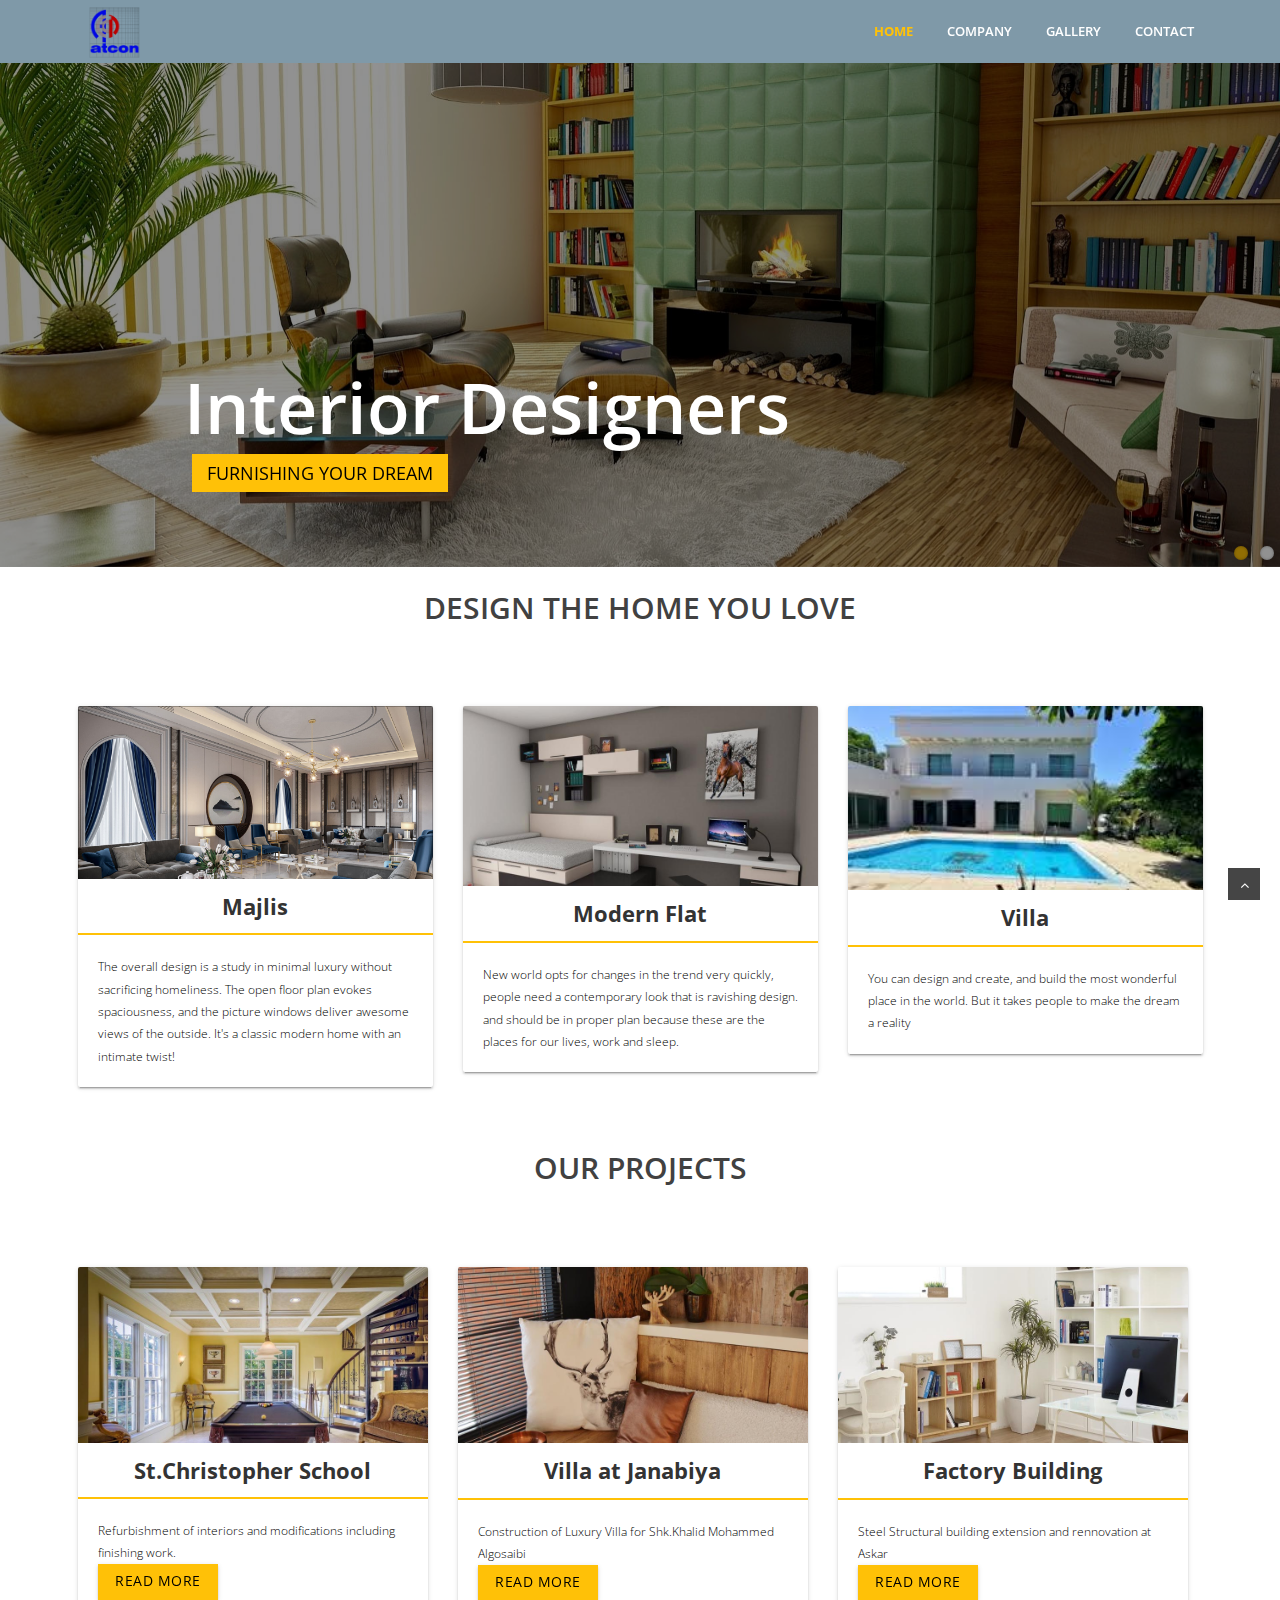
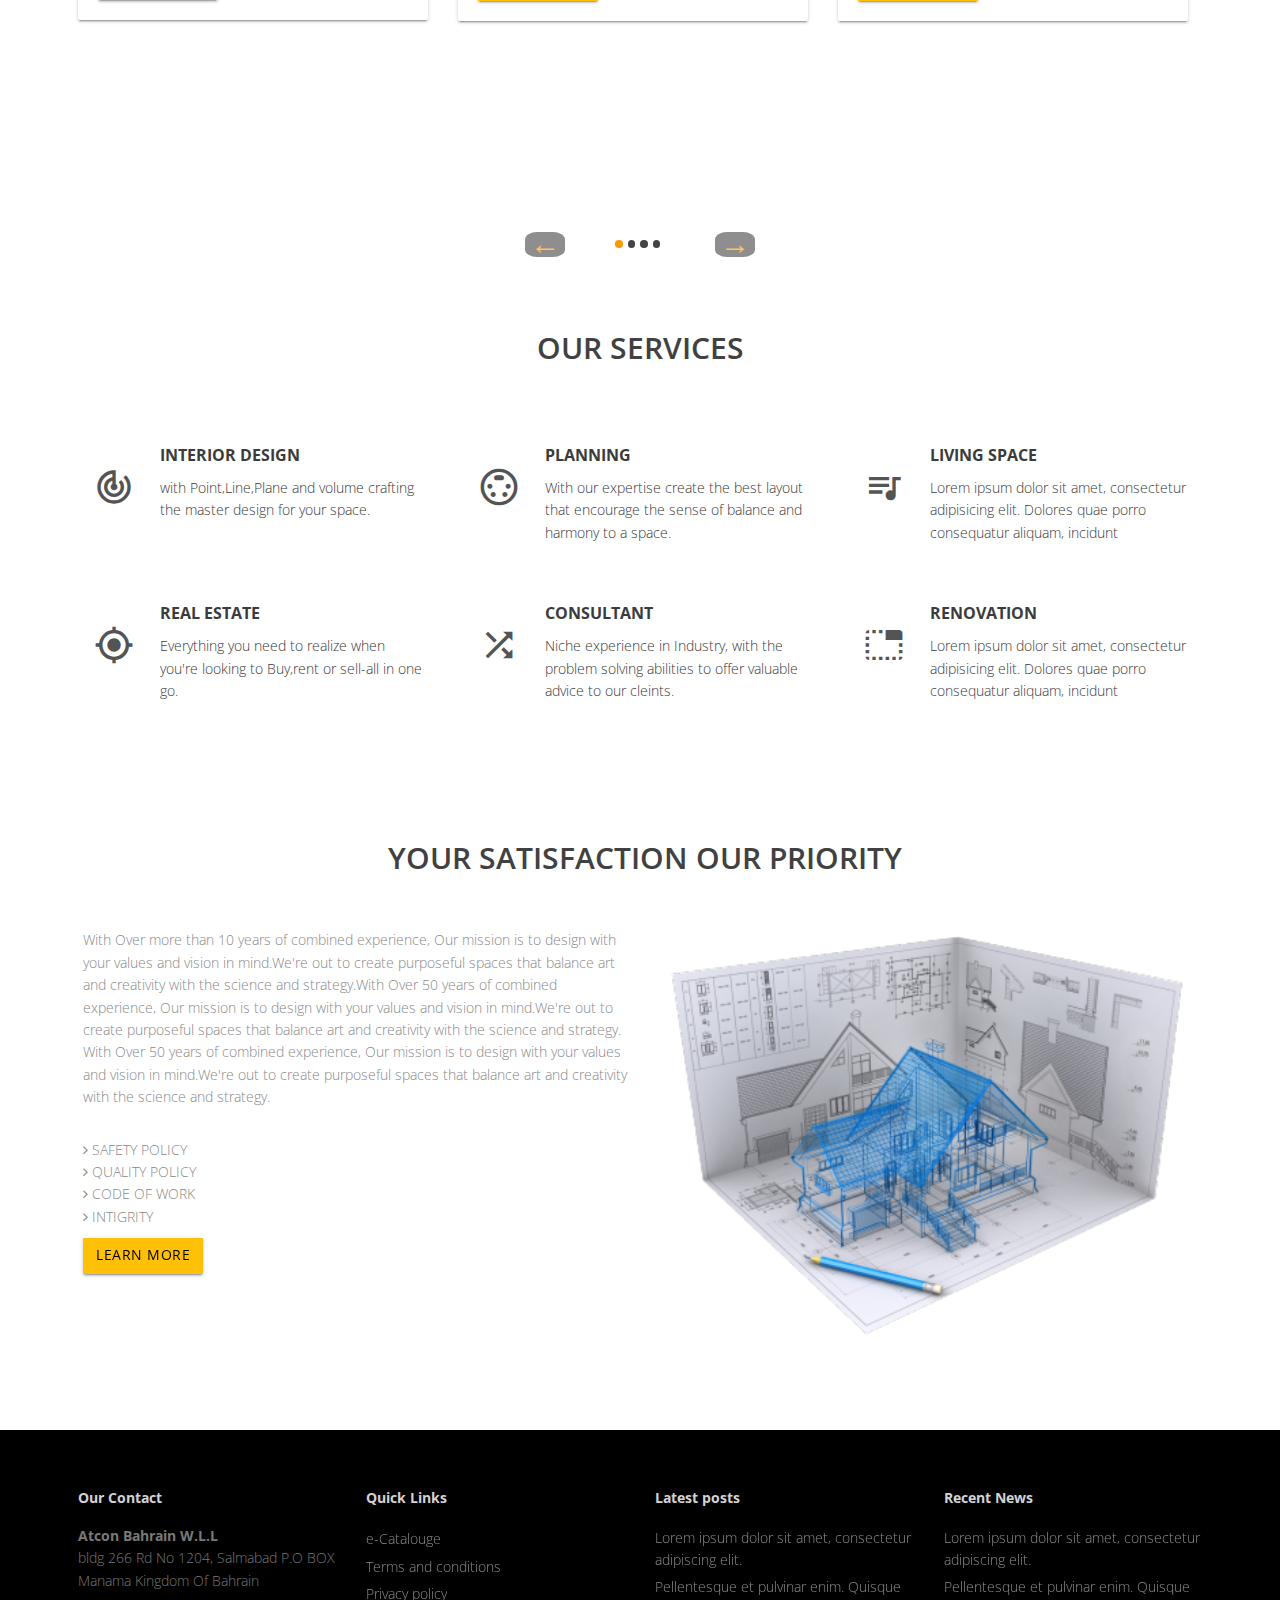
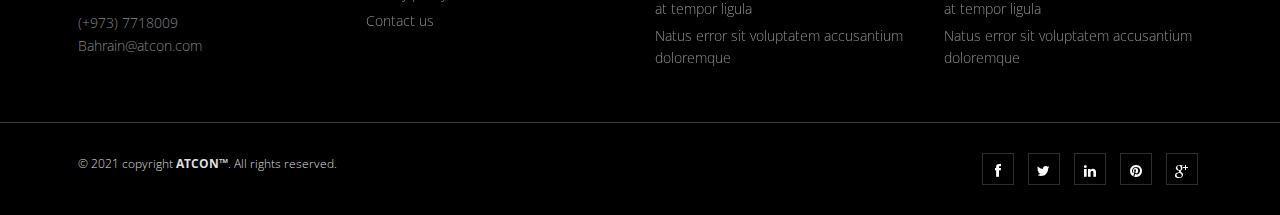
<file: atcon-2/index.html>
<!DOCTYPE html>
<html lang="en">

<head>
    <meta charset="utf-8">
    <title>Atcon Bahrain</title>
    <meta name="viewport" content="width=device-width, initial-scale=1.0" />
    <meta name="description" content="" />
    <meta name="author" content="http://webthemez.com" />
    <!-- css -->
    <link href="https://fonts.googleapis.com/icon?family=Material+Icons" rel="stylesheet">
    <link rel="stylesheet" href="materialize/css/materialize.min.css" media="screen,projection" />
    <link href="css/bootstrap.min.css" rel="stylesheet" />
    <link href="css/fancybox/jquery.fancybox.css" rel="stylesheet">
    <link href="css/flexslider.css" rel="stylesheet" />
    <link href="css/style.css" rel="stylesheet" />
    <script src="js/script.js" defer></script>

    <!-- HTML5 shim, for IE6-8 support of HTML5 elements -->
    <!--[if lt IE 9]>
      <script src="http://html5shim.googlecode.com/svn/trunk/html5.js"></script>
    <![endif]-->

</head>

<body>
    <div id="wrapper" class="home-page">
        <!-- start header -->
        <header>
            <div class="navbar navbar-default navbar-static-top">
                <div class="container">
                    <div class="navbar-header">
                        <button type="button" class="navbar-toggle" data-toggle="collapse"
                            data-target=".navbar-collapse">
                            <span class="icon-bar"></span>
                            <span class="icon-bar"></span>
                            <span class="icon-bar"></span>
                        </button>
                        <a class="navbar-brand" href="index.html">

                            <div class="logo"><img src="./img/Atcon-Logo.png" alt=""></div>
                            <!-- <div class="logoCaption">W.L.L</div> -->
                        </a>
                    </div>
                    <div class="navbar-collapse collapse ">
                        <ul class="nav navbar-nav">
                            <li class="active"><a class="waves-effect waves-dark" href="index.html">Home</a></li>
                            <li class="dropdown">
                            <li><a class="waves-effect waves-dark" href="about.html">Company</a></li>
                            <a href="about.html" data-toggle="dropdown"></a>
                            <ul class="dropdown-menu">
                                <li><a class="waves-effect waves-dark" href="about.html">Company</a></li>

                            </ul> 
                            </li>
                            
                            <li><a class="waves-effect waves-dark" href="portfolio.html">Gallery</a></li>
                            
                            <li><a class="waves-effect waves-dark" href="contact.html">Contact</a></li>
                        </ul>
                    </div>
                </div>
            </div>
        </header>
        <!-- end header -->
        <section id="banner">

            <!-- Slider -->
            <div id="main-slider" class="flexslider">
                <ul class="slides">
                    <li>
                        <img src="img/slides/2.jpg" alt="" />
                        <div class="flex-caption">
                            <h3>Interior designers </h3>
                            <p>Furnishing your dream</p>
                        </div>
                    </li>
                    <li>
                        <img src="img/slides/1.jpg" alt="" />
                        <div class="flex-caption">
                            <h3>Space Planning</h3>
                            <p>Ideas & inspiration</p>
                        </div>
                    </li>
                </ul>
            </div>
            <!-- end slider -->
        </section>
        <section class="dishes">
            <div class="container">
                <div class="row">
                    <div class="col-md-12">
                        <div class="aligncenter">
                            <h2 class="aligncenter">Design the home you love</h2>
                        </div>
                        <br />
                    </div>
                </div>

                <div class="row service-v1 margin-bottom-40">
                    <div class="col-md-4 md-margin-bottom-40">
                        <div class="card small">
                            <div class="card-image">
                                <img class="img-responsive" src="./img/majlis.jpg" alt="">
                                <span class="card-title">Majlis</span>
                            </div>
                            <div class="card-content">
                                <p>
                                    The overall design is a study in minimal luxury without sacrificing homeliness. The open floor plan evokes spaciousness, and the picture windows deliver awesome views of the outside. It's a classic modern home with an intimate twist!
                                </p>
                               
                            </div>
                        </div>
                    </div>
                    <div class="col-md-4 md-margin-bottom-40">
                        <div class="card small">
                            <div class="card-image">
                                <img class="img-responsive" src="img/service2.jpg" alt="">
                                <span class="card-title">Modern Flat</span>
                            </div>
                            <div class="card-content">
                                <p>
                                    New world opts for changes in the trend very quickly, people need a contemporary look that is ravishing design.
                                    and should be in proper plan because these are the places for our lives, work and sleep. 
                                </p>
                                
                            </div>
                        </div>
                    </div>
                    <div class="col-md-4 md-margin-bottom-40">
                        <div class="card small">
                            <div class="card-image">
                                <img class="img-responsive" src="./img/villa.jpg" alt="">
                                <span class="card-title">Villa</span>
                            </div>
                            <div class="card-content">
                                <p>
                                    You can design and create, and build the most wonderful place in the world. But it takes people to make the dream a reality 
                                </p>
                                
                            </div>
                        </div>
                    </div>
                </div>

                <div class="row">
                    <div class="col-md-12">
                        <div class="aligncenter">
                            <h2 class="aligncenter">Our Projects</h2>
                        </div>
                        <br />
                    </div>
                </div>
                <div class="row service-v1 margin-bottom-40 slider-container">
                    
                    <div class="col-md-4 md-margin-bottom-40 slide">
                        <div class="card small">
                            <div class="card-image">
                                <img class="img-responsive" src="img/service4.jpg" alt="">
                                <span class="card-title">St.Christopher School </span>
                            </div>
                            <div class="card-content">
                                <p>
                                   Refurbishment of interiors and modifications including finishing work.
                                </p>
                                <p>
                                    <a href="#" class="btn btn-primary waves-effect waves-dark readMore">Read More</a>
                                </p>
                            </div>
                        </div>
                    </div>
                    <div class="col-md-4 md-margin-bottom-40 slide">
                        <div class="card small">
                            <div class="card-image">
                                <img class="img-responsive" src="img/service5.jpg" alt="">
                                <span class="card-title">Villa at Janabiya</span>
                            </div>
                            <div class="card-content">
                                <p>
                                    Construction of Luxury Villa for Shk.Khalid Mohammed Algosaibi
                                </p>
                                <p>
                                    <a href="#" class="btn btn-primary waves-effect waves-dark readMore">Read More</a>
                                </p>
                            </div>
                        </div>
                    </div>
                    <div class="col-md-4 md-margin-bottom-40 slide">
                        <div class="card small">
                            <div class="card-image">
                                <img class="img-responsive" src="img/service6.jpg" alt="">
                                <span class="card-title">Factory Building</span>
                            </div>
                            <div class="card-content">
                                <p>
                                    Steel Structural building extension and rennovation at Askar
                                </p>
                                <p>
                                    <a href="#" class="btn btn-primary waves-effect waves-dark readMore">Read More</a>
                                </p>
                            </div>
                        </div>
                    </div>
                
                    <div class="col-md-4 md-margin-bottom-40 slide">
                    <div class="card small">
                        <div class="card-image">
                            <img class="img-responsive" src="img/service4.jpg" alt="">
                            <span class="card-title">St.Christopher School </span>
                        </div>
                        <div class="card-content">
                            <p>
                               Refurbishment of interiors and modifications including finishing work.
                            </p>
                            <p>
                                <a href="#" class="btn btn-primary waves-effect waves-dark readMore">Read More</a>
                            </p>
                        </div>
                    </div>
                    </div>

                    <div class="col-md-4 md-margin-bottom-40 slide">
                    <div class="card small">
                        <div class="card-image">
                            <img class="img-responsive" src="img/service5.jpg" alt="">
                            <span class="card-title">Villa at Janabiya</span>
                        </div>
                        <div class="card-content">
                            <p>
                                Construction of Luxury Villa for Shk.Khalid Mohammed Algosaibi
                            </p>
                            <p>
                                <a href="#" class="btn btn-primary waves-effect waves-dark readMore">Read More</a>
                            </p>
                        </div>
                    </div>
                    </div>
                    <div class="col-md-4 md-margin-bottom-40 slide">
                    <div class="card small">
                        <div class="card-image">
                            <img class="img-responsive" src="img/service6.jpg" alt="">
                            <span class="card-title">Factory Building</span>
                        </div>
                        <div class="card-content">
                            <p>
                                Steel Structural building extension and rennovation at Askar
                            </p>
                            <p>
                                <a href="#" class="btn btn-primary waves-effect waves-dark readMore">Read More</a>
                            </p>
                        </div>
                    </div>
                    </div>
                </div>
                <div class="controls">
                    <button class="slider__btn slider__btn--left">&larr;</button>
                    <div class="dots"></div>
                        <button class="slider__btn slider__btn--right">&rarr;</button>
                </div>
            </div>
            </div>
        </section>
        <section id="content" class="services">
            <div class="container">

                <section>
                    <div class="row">
                        <div class="col-md-12">
                            <div class="aligncenter">
                                <h2 class="aligncenter">Our Services</h2>
                            </div>
                            <br />
                        </div>
                    </div>

                    <div class="row">
                        <div class="col-sm-4 info-blocks">
                            <i class="icon-info-blocks material-icons">track_changes</i>
                            <div class="info-blocks-in">
                                <h3>Interior Design</h3>
                                <p>with Point,Line,Plane and volume crafting the master design for your space.</p>
                            </div>
                        </div>
                        <div class="col-sm-4 info-blocks">
                            <i class="icon-info-blocks material-icons">settings_input_svideo</i>
                            <div class="info-blocks-in">
                                <h3>Planning</h3>
                                <p>With our expertise create the best layout that encourage the sense of balance and harmony to a space.</p>
                            </div>
                        </div>
                        <div class="col-sm-4 info-blocks">
                            <i class="icon-info-blocks material-icons">queue_music</i>
                            <div class="info-blocks-in">
                                <h3>Living Space</h3>
                                <p>Lorem ipsum dolor sit amet, consectetur adipisicing elit. Dolores quae porro
                                    consequatur aliquam, incidunt</p>
                            </div>
                        </div>
                    </div>
                    <div class="row">
                        <div class="col-sm-4 info-blocks">
                            <i class="icon-info-blocks material-icons">my_location</i>
                            <div class="info-blocks-in">
                                <h3>Real estate</h3>
                                <p>Everything you need to realize when you're looking to Buy,rent or sell-all in one go.</p>
                            </div>
                        </div>
                        <div class="col-sm-4 info-blocks">
                            <i class="icon-info-blocks material-icons">shuffle</i>
                            <div class="info-blocks-in">
                                <h3>Consultant</h3>
                                <p>Niche experience in Industry, with the problem solving abilities to offer valuable advice to our cleints.</p>
                            </div>
                        </div>
                        <div class="col-sm-4 info-blocks">
                            <i class="icon-info-blocks material-icons">tab_unselected</i>
                            <div class="info-blocks-in">
                                <h3>Renovation</h3>
                                <p>Lorem ipsum dolor sit amet, consectetur adipisicing elit. Dolores quae porro
                                    consequatur aliquam, incidunt</p>
                            </div>
                        </div>
                    </div>
                </section>
            </div>
        </section>

        <section class="section-padding gray-bg">
            <div class="container">
                <div class="row">
                    <div class="col-md-12">
                        <div class="section-title text-center">
                            <h2>your Satisfaction our priority </h2>
                            
                        </div>
                    </div>
                </div>
                <div class="row">
                    <div class="col-md-6 col-sm-6">
                        <div class="about-text">
                            <p>With Over more than 10 years of combined experience, Our mission is to design
                                with your values and vision in mind.We're out to create purposeful
                                spaces that balance art and creativity with the science and
                                strategy.With Over 50 years of combined experience, Our mission is
                                to design with your values and vision in mind.We're out to create
                                purposeful spaces that balance art and creativity with the science
                                and strategy. With Over 50 years of combined experience, Our mission
                                is to design with your values and vision in mind.We're out to create
                                purposeful spaces that balance art and creativity with the science
                                and strategy.</p>

                            <ul class="withArrow">
                                <li><span class="fa fa-angle-right"></span> SAFETY POLICY</li>
                                <li><span class="fa fa-angle-right"></span> QUALITY POLICY</li>
                                <li><span class="fa fa-angle-right"></span> CODE OF WORK</li>
                                <li><span class="fa fa-angle-right"></span> INTIGRITY</li>
                            </ul>
                            <a href="#" class="btn btn-primary waves-effect waves-dark">Learn More</a>
                        </div>
                    </div>
                    <div class="col-md-6 col-sm-6">
                        <div class="about-image">
                            <img src="./img/sketch.png" alt="About Images">
                        </div>
                    </div>
                </div>
            </div>
        </section>


        <footer>
            <div class="container">
                <div class="row">
                    <div class="col-sm-3">
                        <div class="widget">
                            <h5 class="widgetheading">Our Contact</h5>
                            <address>
                                <strong>Atcon Bahrain W.L.L</strong><br>
                                bldg 266 Rd No 1204, Salmabad P.O BOX Manama Kingdom Of
                                Bahrain
                            </address>
                            <p>
                                <i class="icon-phone"></i> (+973) 7718009 <br>
                                <i class="icon-envelope-alt"></i> Bahrain@atcon.com
                            </p>
                        </div>
                    </div>
                    <div class="col-sm-3">
                        <div class="widget">
                            <h5 class="widgetheading">Quick Links</h5>
                            <ul class="link-list">
                                <li><a class="waves-effect waves-dark" href="#">e-Catalouge</a></li>
                                <li><a class="waves-effect waves-dark" href="#">Terms and conditions</a></li>
                                <li><a class="waves-effect waves-dark" href="#">Privacy policy</a></li>
                               
                                <li><a class="waves-effect waves-dark" href="#">Contact us</a></li>
                            </ul>
                        </div>
                    </div>
                    <div class="col-sm-3">
                        <div class="widget">
                            <h5 class="widgetheading">Latest posts</h5>
                            <ul class="link-list">
                                <li><a class="waves-effect waves-dark" href="#">Lorem ipsum dolor sit amet, consectetur
                                        adipiscing elit.</a></li>
                                <li><a class="waves-effect waves-dark" href="#">Pellentesque et pulvinar enim. Quisque
                                        at tempor ligula</a></li>
                                <li><a class="waves-effect waves-dark" href="#">Natus error sit voluptatem accusantium
                                        doloremque</a></li>
                            </ul>
                        </div>
                    </div>
                    <div class="col-sm-3">
                        <div class="widget">
                            <h5 class="widgetheading">Recent News</h5>
                            <ul class="link-list">
                                <li><a class="waves-effect waves-dark" href="#">Lorem ipsum dolor sit amet, consectetur
                                        adipiscing elit.</a></li>
                                <li><a class="waves-effect waves-dark" href="#">Pellentesque et pulvinar enim. Quisque
                                        at tempor ligula</a></li>
                                <li><a class="waves-effect waves-dark" href="#">Natus error sit voluptatem accusantium
                                        doloremque</a></li>
                            </ul>
                        </div>
                    </div>
                </div>
            </div>
            <div id="sub-footer">
                <div class="container">
                    <div class="row">
                        <div class="col-lg-6">
                            <div class="copyright">
                                <p>
                                    &copy; 2021 copyright <b>ATCON&trade;</b>. All rights reserved.
                                </p>
                            </div>
                        </div>
                        <div class="col-lg-6">
                            <ul class="social-network">
                                <li><a class="waves-effect waves-dark" href="#" data-placement="top" title="Facebook"><i
                                            class="fa fa-facebook"></i></a></li>
                                <li><a class="waves-effect waves-dark" href="#" data-placement="top" title="Twitter"><i
                                            class="fa fa-twitter"></i></a></li>
                                <li><a class="waves-effect waves-dark" href="#" data-placement="top" title="Linkedin"><i
                                            class="fa fa-linkedin"></i></a></li>
                                <li><a class="waves-effect waves-dark" href="#" data-placement="top"
                                        title="Pinterest"><i class="fa fa-pinterest"></i></a></li>
                                <li><a class="waves-effect waves-dark" href="#" data-placement="top"
                                        title="Google plus"><i class="fa fa-google-plus"></i></a></li>
                            </ul>
                        </div>
                    </div>
                </div>
            </div>
        </footer>
    </div>
    <a href="#" class="scrollup waves-effect waves-dark"><i class="fa fa-angle-up active"></i></a>
    <!-- javascript
    ================================================== -->
    <!-- Placed at the end of the document so the pages load faster -->
    <script src="js/jquery.js"></script>
    <script src="js/jquery.easing.1.3.js"></script>
    <script src="materialize/js/materialize.min.js"></script>
    <script src="js/bootstrap.min.js"></script>
    <script src="js/jquery.fancybox.pack.js"></script>
    <script src="js/jquery.fancybox-media.js"></script>
    <script src="js/jquery.flexslider.js"></script>
    <script src="js/animate.js"></script>
    <!-- Vendor Scripts -->
    <script src="js/modernizr.custom.js"></script>
    <script src="js/jquery.isotope.min.js"></script>
    <script src="js/jquery.magnific-popup.min.js"></script>
    <script src="js/animate.js"></script>
    <script src="js/custom.js"></script>
</body>

</html>
</file>
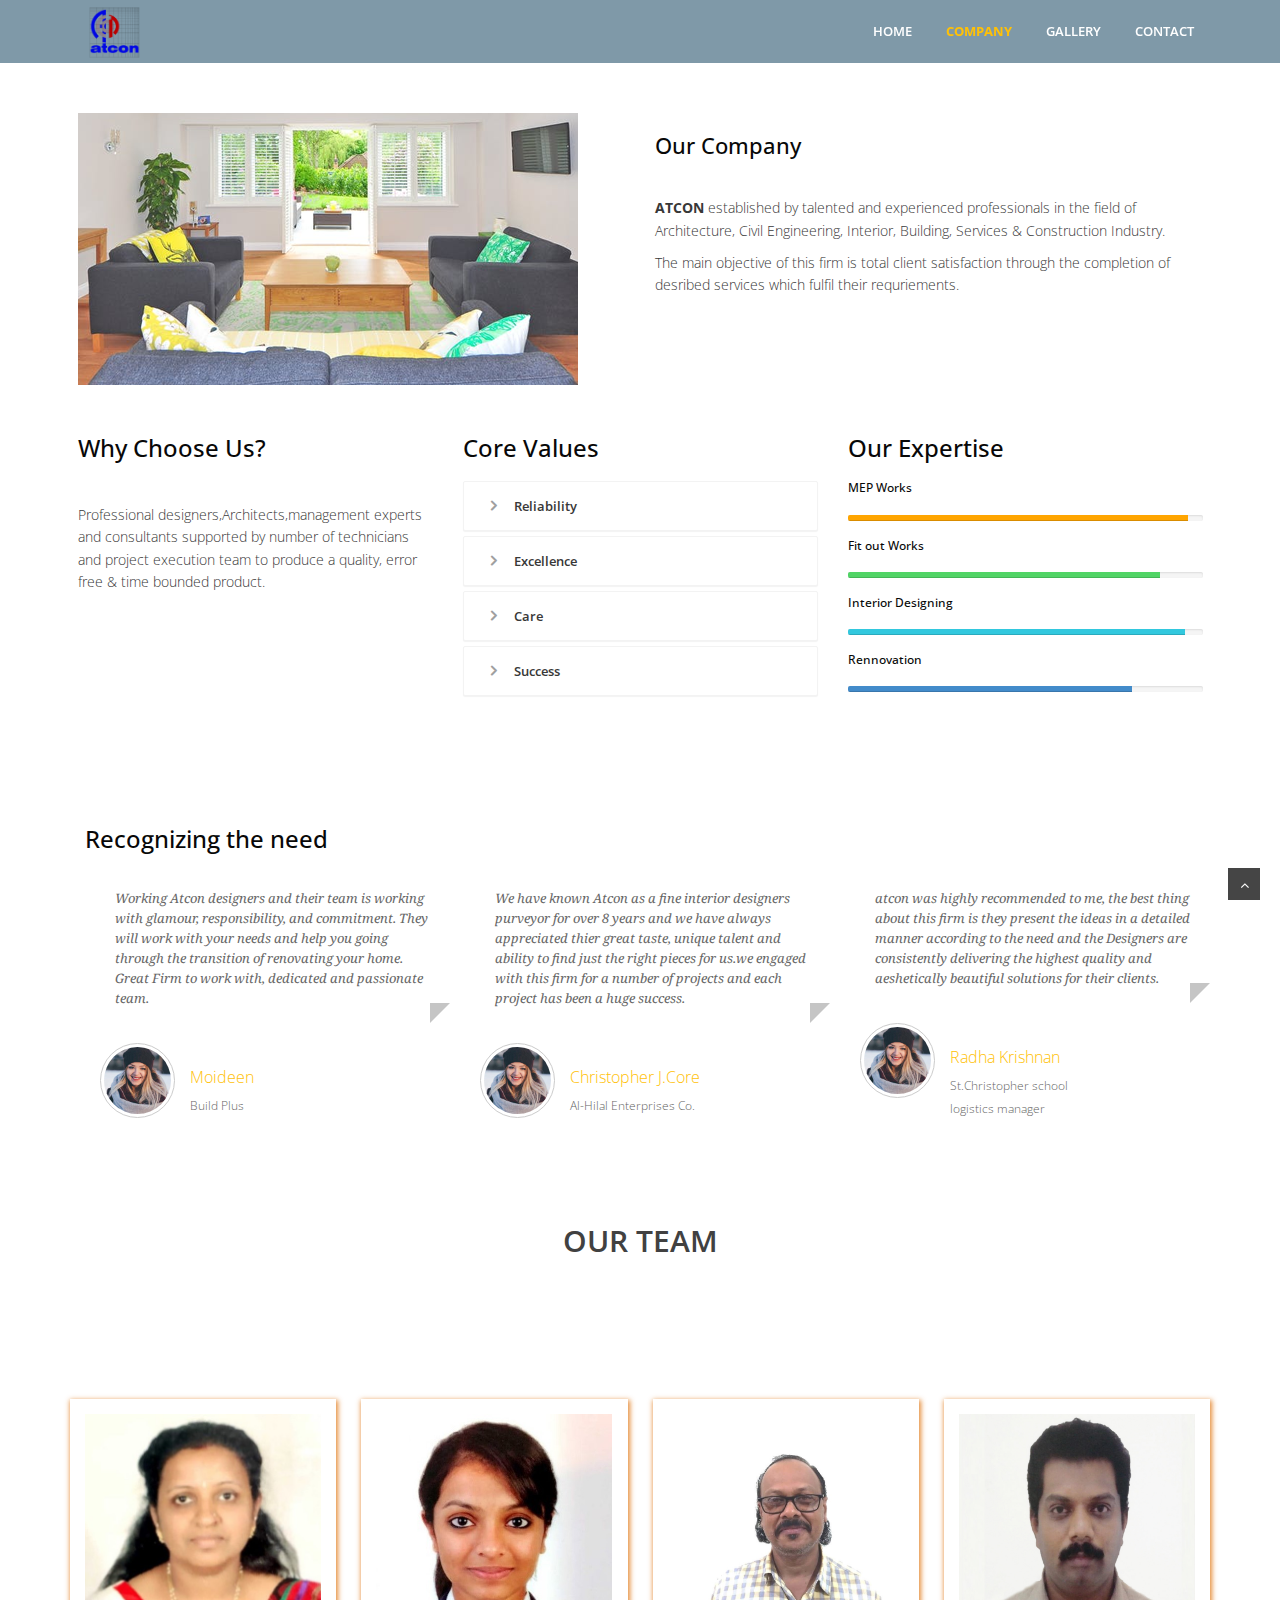
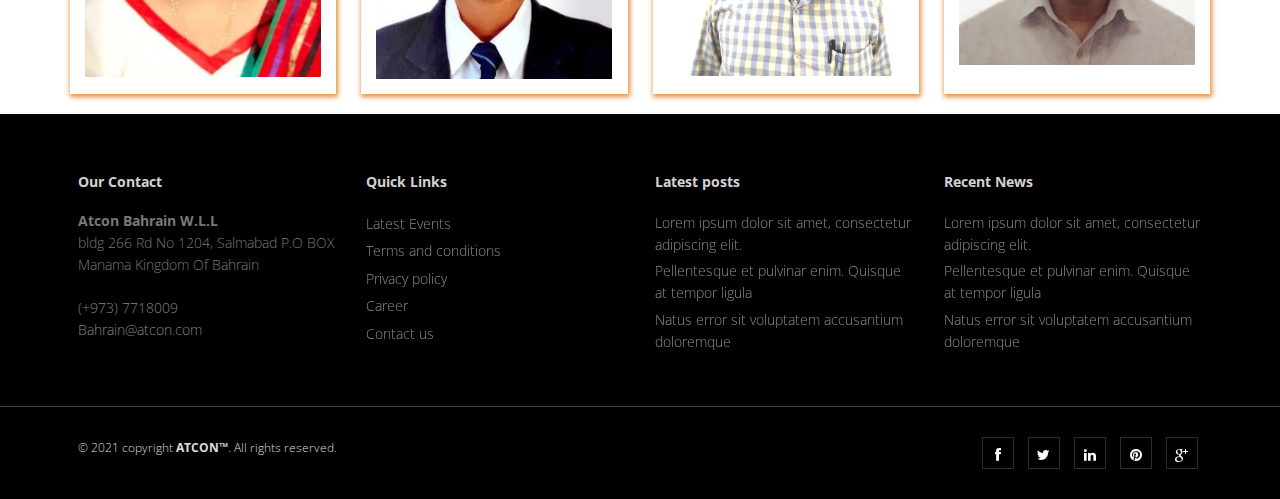
<file: atcon-2/about.html>
<!DOCTYPE html>
<html lang="en">
<head>
<meta charset="utf-8">
<title>Custom Multi purpose Bootstrap Template</title>
<meta name="viewport" content="width=device-width, initial-scale=1.0" />
<meta name="description" content="" />
<meta name="author" content="http://webthemez.com" />
<!-- css --> 
<link href="https://fonts.googleapis.com/icon?family=Material+Icons" rel="stylesheet">
<link rel="stylesheet" href="materialize/css/materialize.min.css" media="screen,projection" />
<link href="css/bootstrap.min.css" rel="stylesheet" />
<link href="css/fancybox/jquery.fancybox.css" rel="stylesheet"> 
<link href="css/flexslider.css" rel="stylesheet" /> 
<link href="css/style.css" rel="stylesheet" />
<link
rel="stylesheet"
href="https://cdnjs.cloudflare.com/ajax/libs/font-awesome/5.15.0/css/all.min.css"
integrity="sha512-BnbUDfEUfV0Slx6TunuB042k9tuKe3xrD6q4mg5Ed72LTgzDIcLPxg6yI2gcMFRyomt+yJJxE+zJwNmxki6/RA=="
crossorigin="anonymous"
/>
<!-- HTML5 shim, for IE6-8 support of HTML5 elements -->
<!--[if lt IE 9]>
      <script src="http://html5shim.googlecode.com/svn/trunk/html5.js"></script>
    <![endif]-->

</head>
<body>
<div id="wrapper"> 
	<!-- start header -->
	<header>
		<div class="navbar navbar-default navbar-static-top">
				<div class="container">
						<div class="navbar-header">
								<button type="button" class="navbar-toggle" data-toggle="collapse"
										data-target=".navbar-collapse">
										<span class="icon-bar"></span>
										<span class="icon-bar"></span>
										<span class="icon-bar"></span>
								</button>
								<a class="navbar-brand" href="index.html">

										<div class="logo"><img src="./img/Atcon-Logo.png" alt=""></div>
										<!-- <div class="logoCaption">W.L.L</div> -->
								</a>
						</div>
						<div class="navbar-collapse collapse ">
								<ul class="nav navbar-nav">
										<li ><a class="waves-effect waves-dark" href="index.html">Home</a></li>
										<li class="dropdown">
										<li class="active"><a class="waves-effect waves-dark" href="about.html">Company</a></li>
										<a href="about.html" data-toggle="dropdown"></a>
										<ul class="dropdown-menu">
												<li><a class="waves-effect waves-dark" href="about.html">Company</a></li>

										</ul>
										</li>
									
										<li><a class="waves-effect waves-dark" href="portfolio.html">Gallery</a></li>
										
										<li><a class="waves-effect waves-dark" href="contact.html">Contact</a></li>
								</ul>
						</div>
				</div>
		</div>
</header><!-- end header -->
	
	<section id="content">
	<section class="section-padding">
		<div class="container">
			<div class="row showcase-section">
				<div class="col-md-6">
					<img src="img/dev1.png" alt="showcase image">
				</div>
				<div class="col-md-6">
					<div class="about-text">
						<h3>Our <span class="color">Company</span></h3>
						<p></p>
						 <p><b>ATCON</b> established by talented and experienced professionals
							in the field of Architecture, Civil Engineering, Interior, Building,
							Services & Construction Industry.</p>	<p> The main objective of this firm is total client satisfaction
								through the completion of desribed services which fulfil their
								requriements.</p>
					</div>
				</div>
			</div>
		</div>
	</section>
	<div class="container">
					
					<div class="about">
				
						
						<div class="row">
							<div class="col-md-4">
								<!-- Heading and para -->
								<div class="block-heading-two">
									<h3><span>Why Choose Us?</span></h3>
								</div>
								<p> <br/>Professional designers,Architects,management experts and consultants supported by number of technicians and project execution team to produce a quality, error free & time bounded product.</p>
							</div>
							<div class="col-md-4">
								<div class="block-heading-two">
									<h3><span>Core Values</span></h3>
								</div>		
								<!-- Accordion starts -->
								<div class="panel-group" id="accordion-alt3">
								 <!-- Panel. Use "panel-XXX" class for different colors. Replace "XXX" with color. -->
								  <div class="panel">	
									<!-- Panel heading -->
									 <div class="panel-heading">
										<h4 class="panel-title">
										  <a data-toggle="collapse" data-parent="#accordion-alt3" href="#collapseOne-alt3">
											<i class="fa fa-angle-right"></i> Reliability
										  </a>
										</h4>
									 </div>
									 <div id="collapseOne-alt3" class="panel-collapse collapse">
										<!-- Panel body -->
										<div class="panel-body">
										 Sworn to deliver distinction over benign and righteous practices.
										</div>
									 </div>
								  </div>
								  <div class="panel">
									 <div class="panel-heading">
										<h4 class="panel-title">
										  <a data-toggle="collapse" data-parent="#accordion-alt3" href="#collapseTwo-alt3">
											<i class="fa fa-angle-right"></i> Excellence
										  </a>
										</h4>
									 </div>
									 <div id="collapseTwo-alt3" class="panel-collapse collapse">
										<div class="panel-body">
										 Surpass customer Experience through comprehensive team performance.
										</div>
									 </div>
								  </div>
								  <div class="panel">
									 <div class="panel-heading">
										<h4 class="panel-title">
										  <a data-toggle="collapse" data-parent="#accordion-alt3" href="#collapseThree-alt3">
											<i class="fa fa-angle-right"></i> Care
										  </a>
										</h4>
									 </div>
									 <div id="collapseThree-alt3" class="panel-collapse collapse">
										<div class="panel-body">
										  We have a genuine desire to meet the needs of our clients we fulfill their dreams.
										</div>
									 </div>
								  </div>
								  <div class="panel">
									 <div class="panel-heading">
										<h4 class="panel-title">
										  <a data-toggle="collapse" data-parent="#accordion-alt3" href="#collapseFour-alt3">
											<i class="fa fa-angle-right"></i> Success
										  </a>
										</h4>
									 </div>
									 <div id="collapseFour-alt3" class="panel-collapse collapse">
										<div class="panel-body">
										  Quality of our accomplished workforce and timely delivery of services are our"Secret of Success.
										</div>
									 </div>
								  </div>
								</div>
								<!-- Accordion ends -->
								
							</div>
							
							<div class="col-md-4">
								<div class="block-heading-two">
									<h3><span>Our Expertise</span></h3>
								</div>								
								<h6>MEP Works</h6>
								<div class="progress pb-sm">
								  <!-- White color (progress-bar-white) -->
								  <div class="progress-bar progress-bar-red" role="progressbar" aria-valuenow="96" aria-valuemin="0" aria-valuemax="100" style="width: 96%; background-color: orange;">
									 <span class="sr-only">96% Complete (success)</span>
								  </div>
								</div>
								<h6>Fit out Works</h6>
								<div class="progress pb-sm">
								  <div class="progress-bar progress-bar-green" role="progressbar" aria-valuenow="88" aria-valuemin="0" aria-valuemax="100" style="width: 88%">
									 <span class="sr-only">88% Complete (success)</span>
								  </div>
								</div>
								<h6>Interior Designing</h6>
								<div class="progress pb-sm">
								  <div class="progress-bar progress-bar-lblue" role="progressbar" aria-valuenow="95" aria-valuemin="0" aria-valuemax="100" style="width: 95%">
									 <span class="sr-only">95% Complete (success)</span>
								  </div>
								</div>
								<h6>Rennovation</h6>
								<div class="progress pb-sm">
								  <div class="progress-bar progress-bar-yellow" role="progressbar" aria-valuenow="80" aria-valuemin="0" aria-valuemax="100" style="width: 80%">
									 <span class="sr-only">80% Complete (success)</span>
								  </div>
								</div>
							</div>
							
						</div>
						
											 		
<div class="about home-about">
<div class="container">
	<h3><span>Recognizing the need</span></h3>
	<div class="col-md-4">

		<div></div>
		<div class="block-heading-two">
			
		</div>	
			 <div class="testimonials">
				<div class="active item">
				  <blockquote><p>Working Atcon designers and their team is working with glamour, responsibility, and commitment. They will work with your needs and help you going through the transition of renovating your home. Great Firm to work with, dedicated and passionate team.</p></blockquote>
				  <div class="carousel-info">
					<img alt="" src="img/team4.jpg" class="pull-left">
					<div class="pull-left">
					  <span class="testimonials-name">Moideen</span>
					  <span class="testimonials-post">Build Plus</span>
					</div>
				  </div>
				</div>
			</div>
	</div>
	<div class="col-md-4">
		<div class="block-heading-two">
		
		</div>	
			 <div class="testimonials">
				<div class="active item">
				  <blockquote><p>We have known Atcon as a fine interior designers purveyor for over 8 years and we have always appreciated thier great taste, unique talent and ability to find just the right pieces for us.we engaged with this firm for a number of projects and each project has been a huge success.</p></blockquote>
				  <div class="carousel-info">
					<img alt="" src="img/team4.jpg" class="pull-left">
					<div class="pull-left">
					  <span class="testimonials-name">Christopher J.Core</span>
					  <span class="testimonials-post">Al-Hilal Enterprises Co.</span>
					</div>
				  </div>
				</div>
			</div>
	</div>

	
	<div class="col-md-4">
		<div class="block-heading-two">
			</div>	
			 <div class="testimonials">
				<div class="active item">
				  <blockquote><p>atcon was highly recommended to me, the best thing about this firm
            is they present the ideas in a detailed manner
            according to the need and the Designers are consistently delivering
            the highest quality and aeshetically beautiful solutions for
            their clients.</p></blockquote>
				  <div class="carousel-info">
					<img alt="" src="img/team4.jpg" class="pull-left">
					<div class="pull-left">
					  <span class="testimonials-name">Radha Krishnan</span>
					  <span class="testimonials-post">St.Christopher school <br>logistics manager</span>
					</div>
				  </div>
				</div>
			</div>
	</div>
	
</div>
						
<br> 
</div> 
</div>
					
<br>
	<br>
	<!-- Our Team starts -->
						<section class="sec_team box-bg">
							<div class="row">
								<div class="col-md-12">
										<div class="aligncenter">
												<h2 class="aligncenter">Our Team</h2>
										</div>
										<br />
								</div>
						</div>
							<article class="sec_team-container" style="margin-bottom: 1rem;">
								<div class="box-1" id="one">
									<div class="box-p">
										<img src="./img/mam.jpg" alt="" />
									</div>
									<div class="social-p">
										<i class="fab fa-facebook-f"></i><br /><br />
										<i class="fab fa-google"></i><br /><br />
										<i class="fab fa-whatsapp"></i><br /><br />
										<i class="fab fa-linkedin-in"></i>
									</div>
									<div class="about-p">
										Leena Satish <br />
										ceo
									</div>
								</div>
								<div class="box-1">
									<div class="box-p">
										<img src="./img/swati.jpg" alt="" />
									</div>
									<div class="social-p">
										<i class="fab fa-facebook-f"></i><br /><br />
										<i class="fab fa-google"></i><br /><br />
										<i class="fab fa-whatsapp"></i><br /><br />
										<i class="fab fa-linkedin-in"></i>
									</div>
									<div class="about-p">
										Swati Satish <br />
										Jn. Designer
									</div>
								</div>
								<div class="box-1">
									<div class="box-p">
										<img src="./img/ajith.jpg" alt="" />
									</div>
									<div class="social-p">
										<i class="fab fa-facebook-f"></i><br /><br />
										<i class="fab fa-google"></i><br /><br />
										<i class="fab fa-whatsapp"></i><br /><br />
										<i class="fab fa-linkedin-in"></i>
									</div>
									<div class="about-p">
										Ajith <br />
										Foreman
									</div>
								</div>
								<div class="box-1">
									<div class="box-p">
										<img src="./img/r1.jpg" alt="" />
									</div>
									<div class="social-p">
										<i class="fab fa-facebook-f"></i><br /><br />
										<i class="fab fa-google"></i><br /><br />
										<i class="fab fa-whatsapp"></i><br /><br />
										<i class="fab fa-linkedin-in"></i>
									</div>
									<div class="about-p">
										MD.Raoof <br />
										Sn. Designer
									</div>
								</div>
							</article>
						</section>
						<!-- Our team ends -->
				
				</div>
									
				</div>
	</section>
	<footer>
		<div class="container">
				<div class="row">
						<div class="col-sm-3">
								<div class="widget">
										<h5 class="widgetheading">Our Contact</h5>
										<address>
												<strong>Atcon Bahrain W.L.L</strong><br>
												bldg 266 Rd No 1204, Salmabad P.O BOX Manama Kingdom Of
												Bahrain
										</address>
										<p>
												<i class="icon-phone"></i> (+973) 7718009 <br>
												<i class="icon-envelope-alt"></i> Bahrain@atcon.com
										</p>
								</div>
						</div>
						<div class="col-sm-3">
								<div class="widget">
										<h5 class="widgetheading">Quick Links</h5>
										<ul class="link-list">
												<li><a class="waves-effect waves-dark" href="#">Latest Events</a></li>
												<li><a class="waves-effect waves-dark" href="#">Terms and conditions</a></li>
												<li><a class="waves-effect waves-dark" href="#">Privacy policy</a></li>
												<li><a class="waves-effect waves-dark" href="#">Career</a></li>
												<li><a class="waves-effect waves-dark" href="#">Contact us</a></li>
										</ul>
								</div>
						</div>
						<div class="col-sm-3">
								<div class="widget">
										<h5 class="widgetheading">Latest posts</h5>
										<ul class="link-list">
												<li><a class="waves-effect waves-dark" href="#">Lorem ipsum dolor sit amet, consectetur
																adipiscing elit.</a></li>
												<li><a class="waves-effect waves-dark" href="#">Pellentesque et pulvinar enim. Quisque
																at tempor ligula</a></li>
												<li><a class="waves-effect waves-dark" href="#">Natus error sit voluptatem accusantium
																doloremque</a></li>
										</ul>
								</div>
						</div>
						<div class="col-sm-3">
								<div class="widget">
										<h5 class="widgetheading">Recent News</h5>
										<ul class="link-list">
												<li><a class="waves-effect waves-dark" href="#">Lorem ipsum dolor sit amet, consectetur
																adipiscing elit.</a></li>
												<li><a class="waves-effect waves-dark" href="#">Pellentesque et pulvinar enim. Quisque
																at tempor ligula</a></li>
												<li><a class="waves-effect waves-dark" href="#">Natus error sit voluptatem accusantium
																doloremque</a></li>
										</ul>
								</div>
						</div>
				</div>
		</div>
		<div id="sub-footer">
				<div class="container">
						<div class="row">
								<div class="col-lg-6">
										<div class="copyright">
												<p>
														&copy; 2021 copyright <b>ATCON&trade;</b>. All rights reserved.
												</p>
										</div>
								</div>
								<div class="col-lg-6">
										<ul class="social-network">
												<li><a class="waves-effect waves-dark" href="#" data-placement="top" title="Facebook"><i
																		class="fa fa-facebook"></i></a></li>
												<li><a class="waves-effect waves-dark" href="#" data-placement="top" title="Twitter"><i
																		class="fa fa-twitter"></i></a></li>
												<li><a class="waves-effect waves-dark" href="#" data-placement="top" title="Linkedin"><i
																		class="fa fa-linkedin"></i></a></li>
												<li><a class="waves-effect waves-dark" href="#" data-placement="top"
																title="Pinterest"><i class="fa fa-pinterest"></i></a></li>
												<li><a class="waves-effect waves-dark" href="#" data-placement="top"
																title="Google plus"><i class="fa fa-google-plus"></i></a></li>
										</ul>
								</div>
						</div>
				</div>
		</div>
</footer>
</div>
<a href="#" class="scrollup waves-effect waves-dark"><i class="fa fa-angle-up active"></i></a>
<!-- javascript
    ================================================== -->
<!-- Placed at the end of the document so the pages load faster -->
<script src="js/jquery.js"></script>
<script src="js/jquery.easing.1.3.js"></script>
<script src="materialize/js/materialize.min.js"></script>
<script src="js/bootstrap.min.js"></script>
<script src="js/jquery.fancybox.pack.js"></script>
<script src="js/jquery.fancybox-media.js"></script>  
<script src="js/jquery.flexslider.js"></script>
<script src="js/animate.js"></script>
<!-- Vendor Scripts -->
<script src="js/modernizr.custom.js"></script>
<script src="js/jquery.isotope.min.js"></script>
<script src="js/jquery.magnific-popup.min.js"></script>
<script src="js/animate.js"></script> 
<script src="js/custom.js"></script>
</body>
</html>
</file>
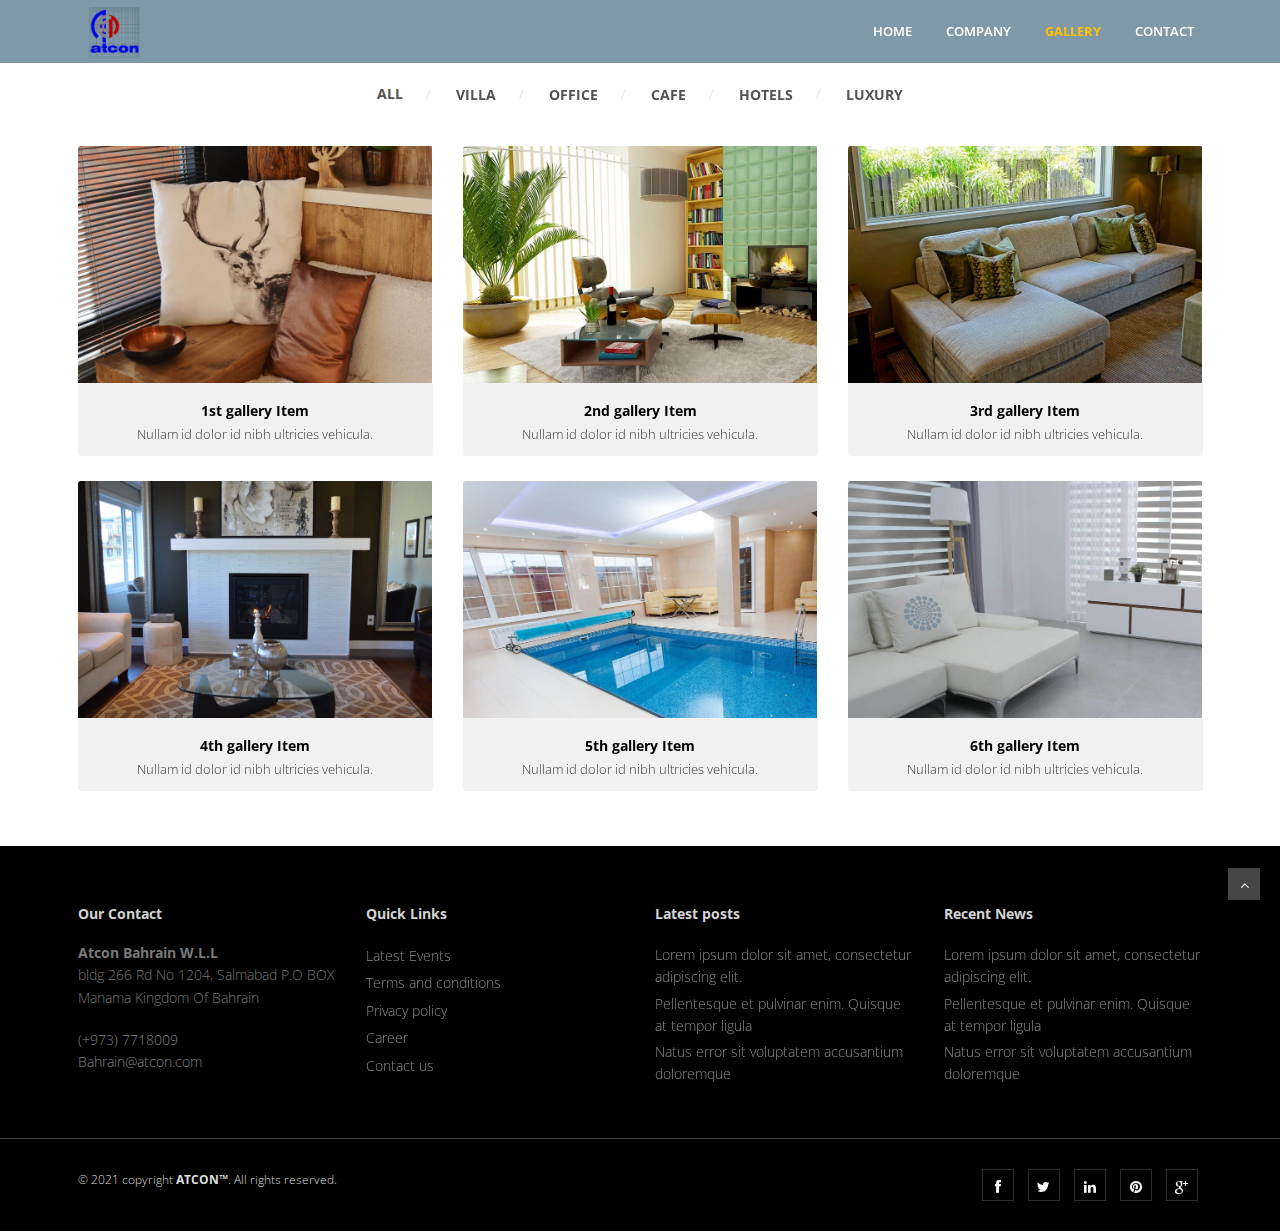
<file: atcon-2/portfolio.html>
<!DOCTYPE html>
<html lang="en">
<head>
<meta charset="utf-8">
<title>Custom Multi purpose HTML5 website Template</title>
<meta name="viewport" content="width=device-width, initial-scale=1.0" />
<meta name="description" content="" />
<meta name="author" content="http://webthemez.com" />
<!-- css --> 
<link href="https://fonts.googleapis.com/icon?family=Material+Icons" rel="stylesheet">
<link rel="stylesheet" href="materialize/css/materialize.min.css" media="screen,projection" />
<link href="css/bootstrap.min.css" rel="stylesheet" />
<link href="css/fancybox/jquery.fancybox.css" rel="stylesheet"> 
<link href="css/flexslider.css" rel="stylesheet" />  
 
<!-- Vendor Styles -->
<link href="css/magnific-popup.css" rel="stylesheet"> 
<!-- Block Styles -->
<link href="css/style.css" rel="stylesheet" />
<link href="css/gallery-1.css" rel="stylesheet">
 
<!-- HTML5 shim, for IE6-8 support of HTML5 elements -->
<!--[if lt IE 9]>
      <script src="http://html5shim.googlecode.com/svn/trunk/html5.js"></script>
    <![endif]-->

</head>
<body>
<div id="wrapper"> 
	<!-- start header -->
	<header>
		<div class="navbar navbar-default navbar-static-top">
				<div class="container">
						<div class="navbar-header">
								<button type="button" class="navbar-toggle" data-toggle="collapse"
										data-target=".navbar-collapse">
										<span class="icon-bar"></span>
										<span class="icon-bar"></span>
										<span class="icon-bar"></span>
								</button>
								<a class="navbar-brand" href="index.html">

										<div class="logo"><img src="./img/Atcon-Logo.png" alt=""></div>
										<!-- <div class="logoCaption">W.L.L</div> -->
								</a>
						</div>
						<div class="navbar-collapse collapse ">
								<ul class="nav navbar-nav">
										<li ><a class="waves-effect waves-dark" href="index.html">Home</a></li>
										<li class="dropdown">
										<li><a class="waves-effect waves-dark" href="about.html">Company</a></li>
										<a href="about.html" data-toggle="dropdown"></a>
										<ul class="dropdown-menu">
												<li><a class="waves-effect waves-dark" href="about.html">Company</a></li>

										</ul>
										</li>
									
										<li class="active"><a class="waves-effect waves-dark" href="portfolio.html">Gallery</a></li>
										
										<li><a class="waves-effect waves-dark" href="contact.html">Contact</a></li>
								</ul>
						</div>
				</div>
		</div>
</header><!-- end header -->
	

			  <!-- Start Gallery 1-2 -->
    <section id="gallery-1" class="content-block section-wrapper gallery-1">
    	 	<div class="container">

			<div class="editContent">
	            <ul class="filter">
	                <li class="active"><a href="#" data-filter="*">All</a></li>
	                <li><a class="waves-effect waves-dark" href="#" data-filter=".artwork">Villa</a></li>
	                <li><a class="waves-effect waves-dark" href="#" data-filter=".creative">Office</a></li>
	                <li><a class="waves-effect waves-dark" href="#" data-filter=".nature">Cafe</a></li>
	                <li><a class="waves-effect waves-dark" href="#" data-filter=".outside">Hotels</a></li>
	                <li><a class="waves-effect waves-dark" href="#" data-filter=".photography">Luxury</a></li>
	            </ul>
			</div>
            <!-- /.gallery-filter -->
            
            <div class="row">
                <div id="isotope-gallery-container">
                    <div class="col-md-4 col-sm-6 col-xs-12 gallery-item-wrapper artwork creative">
                        <div class="gallery-item">
                            <div class="gallery-thumb">
                                <img src="img/works/1.jpg" class="img-responsive" alt="1st gallery Thumb">
                                <div class="image-overlay"></div>
                                <a href="img/works/1.jpg" class="gallery-zoom"><i class="fa fa-eye"></i></a>
                                
                            </div>
                            <div class="gallery-details">
                            	<div class="editContent">
	                                <h5>1st gallery Item</h5>
                            	</div>
                            	<div class="editContent">
	                                <p>Nullam id dolor id nibh ultricies vehicula.</p>
                            	</div>
                            </div>
                        </div>
                    </div>
                    <!-- /.gallery-item-wrapper -->
                    <div class="col-md-4 col-sm-6 col-xs-12 gallery-item-wrapper nature outside">
                        <div class="gallery-item">
                            <div class="gallery-thumb">
                                <img src="img/works/2.jpg" class="img-responsive" alt="2nd gallery Thumb">
                                <div class="image-overlay"></div>
                                <a href="img/works/2.jpg" class="gallery-zoom"><i class="fa fa-eye"></i></a>
                                
                            </div>
                            <div class="gallery-details">
                            	<div class="editContent">
                                	<h5>2nd gallery Item</h5>
                            	</div>
                            	<div class="editContent">
                                	<p>Nullam id dolor id nibh ultricies vehicula.</p>
                            	</div>
                            </div>
                        </div>
                    </div>
                    <!-- /.gallery-item-wrapper -->
                    <div class="col-md-4 col-sm-6 col-xs-12 gallery-item-wrapper photography artwork">
                        <div class="gallery-item">
                            <div class="gallery-thumb">
                                <img src="img/works/3.jpg" class="img-responsive" alt="3rd gallery Thumb">
                                <div class="image-overlay"></div>
                                <a href="img/works/3.jpg" class="gallery-zoom"><i class="fa fa-eye"></i></a>
                                
                            </div>
                            <div class="gallery-details">
                            	<div class="editContent">
                                	<h5>3rd gallery Item</h5>
                            	</div>
                            	<div class="editContent">
                                	<p>Nullam id dolor id nibh ultricies vehicula.</p>
                            	</div>
                            </div>
                        </div>
                    </div>
                    <!-- /.gallery-item-wrapper -->
                    <div class="col-md-4 col-sm-6 col-xs-12 gallery-item-wrapper creative nature">
                        <div class="gallery-item">
                            <div class="gallery-thumb">
                                <img src="img/works/4.jpg" class="img-responsive" alt="4th gallery Thumb">
                                <div class="image-overlay"></div>
                                <a href="img/works/4.jpg" class="gallery-zoom"><i class="fa fa-eye"></i></a>
                                
                            </div>
                            <div class="gallery-details">
                            	<div class="editContent">
                                	<h5>4th gallery Item</h5>
                            	</div>
                            	<div class="editContent">
                                	<p>Nullam id dolor id nibh ultricies vehicula.</p>
                            	</div>
                            </div>
                        </div>
                    </div>
                    <!-- /.gallery-item-wrapper -->
                    <div class="col-md-4 col-sm-6 col-xs-12 gallery-item-wrapper nature">
                        <div class="gallery-item">
                            <div class="gallery-thumb">
                                <img src="img/works/5.jpg" class="img-responsive" alt="5th gallery Thumb">
                                <div class="image-overlay"></div>
                                <a href="img/works/5.jpg" class="gallery-zoom"><i class="fa fa-eye"></i></a>
                                
                            </div>
                            <div class="gallery-details">
                            	<div class="editContent">
                                	<h5>5th gallery Item</h5>
                            	</div>
                            	<div class="editContent">
                                	<p>Nullam id dolor id nibh ultricies vehicula.</p>
                            	</div>
                            </div>
                        </div>
                    </div>
                    <!-- /.gallery-item-wrapper -->
                    <div class="col-md-4 col-sm-6 col-xs-12 gallery-item-wrapper artwork creative">
                        <div class="gallery-item">
                            <div class="gallery-thumb">
                                <img src="img/works/6.jpg" class="img-responsive" alt="6th gallery Thumb">
                                <div class="image-overlay"></div>
                                <a href="img/works/6.jpg" class="gallery-zoom"><i class="fa fa-eye"></i></a>
                                
                            </div>
                            <div class="gallery-details">
                            	<div class="editContent">
                                	<h5>6th gallery Item</h5>
                            	</div>
                            	<div class="editContent">
                                	<p>Nullam id dolor id nibh ultricies vehicula.</p>
                            	</div>
                            </div>
                        </div>
                    </div>
                    
                </div>
                <!-- /.isotope-gallery-container -->
            </div>
            <!-- /.row --> 
        <!-- /.container -->
		</div>
    </section>
    <!--// End Gallery 1-2 -->  
	</div>
	<footer>
		<div class="container">
				<div class="row">
						<div class="col-sm-3">
								<div class="widget">
										<h5 class="widgetheading">Our Contact</h5>
										<address>
												<strong>Atcon Bahrain W.L.L</strong><br>
												bldg 266 Rd No 1204, Salmabad P.O BOX Manama Kingdom Of
												Bahrain
										</address>
										<p>
												<i class="icon-phone"></i> (+973) 7718009 <br>
												<i class="icon-envelope-alt"></i> Bahrain@atcon.com
										</p>
								</div>
						</div>
						<div class="col-sm-3">
								<div class="widget">
										<h5 class="widgetheading">Quick Links</h5>
										<ul class="link-list">
												<li><a class="waves-effect waves-dark" href="#">Latest Events</a></li>
												<li><a class="waves-effect waves-dark" href="#">Terms and conditions</a></li>
												<li><a class="waves-effect waves-dark" href="#">Privacy policy</a></li>
												<li><a class="waves-effect waves-dark" href="#">Career</a></li>
												<li><a class="waves-effect waves-dark" href="#">Contact us</a></li>
										</ul>
								</div>
						</div>
						<div class="col-sm-3">
								<div class="widget">
										<h5 class="widgetheading">Latest posts</h5>
										<ul class="link-list">
												<li><a class="waves-effect waves-dark" href="#">Lorem ipsum dolor sit amet, consectetur
																adipiscing elit.</a></li>
												<li><a class="waves-effect waves-dark" href="#">Pellentesque et pulvinar enim. Quisque
																at tempor ligula</a></li>
												<li><a class="waves-effect waves-dark" href="#">Natus error sit voluptatem accusantium
																doloremque</a></li>
										</ul>
								</div>
						</div>
						<div class="col-sm-3">
								<div class="widget">
										<h5 class="widgetheading">Recent News</h5>
										<ul class="link-list">
												<li><a class="waves-effect waves-dark" href="#">Lorem ipsum dolor sit amet, consectetur
																adipiscing elit.</a></li>
												<li><a class="waves-effect waves-dark" href="#">Pellentesque et pulvinar enim. Quisque
																at tempor ligula</a></li>
												<li><a class="waves-effect waves-dark" href="#">Natus error sit voluptatem accusantium
																doloremque</a></li>
										</ul>
								</div>
						</div>
				</div>
		</div>
		<div id="sub-footer">
				<div class="container">
						<div class="row">
								<div class="col-lg-6">
										<div class="copyright">
												<p>
														&copy; 2021 copyright <b>ATCON&trade;</b>. All rights reserved.
												</p>
										</div>
								</div>
								<div class="col-lg-6">
										<ul class="social-network">
												<li><a class="waves-effect waves-dark" href="#" data-placement="top" title="Facebook"><i
																		class="fa fa-facebook"></i></a></li>
												<li><a class="waves-effect waves-dark" href="#" data-placement="top" title="Twitter"><i
																		class="fa fa-twitter"></i></a></li>
												<li><a class="waves-effect waves-dark" href="#" data-placement="top" title="Linkedin"><i
																		class="fa fa-linkedin"></i></a></li>
												<li><a class="waves-effect waves-dark" href="#" data-placement="top"
																title="Pinterest"><i class="fa fa-pinterest"></i></a></li>
												<li><a class="waves-effect waves-dark" href="#" data-placement="top"
																title="Google plus"><i class="fa fa-google-plus"></i></a></li>
										</ul>
								</div>
						</div>
				</div>
		</div>
</footer>
</div>
<a href="#" class="scrollup waves-effect waves-dark"><i class="fa fa-angle-up active"></i></a>
<!-- javascript
    ================================================== -->
<!-- Placed at the end of the document so the pages load faster -->
<script src="js/jquery.js"></script>
<script src="js/jquery.easing.1.3.js"></script>
<script src="materialize/js/materialize.min.js"></script>
<script src="js/bootstrap.min.js"></script>
<script src="js/jquery.fancybox.pack.js"></script>
<script src="js/jquery.fancybox-media.js"></script>  
<script src="js/jquery.flexslider.js"></script>
<script src="js/animate.js"></script>
<!-- Vendor Scripts -->
<script src="js/modernizr.custom.js"></script>
<script src="js/jquery.isotope.min.js"></script>
<script src="js/jquery.magnific-popup.min.js"></script>
<script src="js/animate.js"></script> 
<script src="js/custom.js"></script>
 
</body>
</html>
</file>
<file: atcon-2/css/gallery-1.css>
/*	Gallery 1
/*----------------------------------------------------*/

/* Gallery Item
 * -------------------------- */
 
#isotope-gallery-container .col-md-3 {
    margin-right: -1px;
}

.gallery-item-wrapper {
    padding-bottom: 25px;
}
.gallery-item {
    overflow: hidden;
    -webkit-transition: all 0.2s ease;
    transition: all 0.2s ease;
    border-radius: 3px;
}
.flush .gallery-item {
    border-radius: 0;
}
.gallery-item .gallery-thumb {
    position: relative;
    overflow: hidden;
}

.gallery-item .gallery-thumb img {
    -webkit-transition: all 0.2s ease;
    transition: all 0.2s ease;
}

.gallery-item:hover .gallery-thumb img {
    transform: scale(1.1);
}

.gallery-item .gallery-thumb .image-overlay {
    background-color: #2c3e50;
    width: 100%;
    height: 100%;
    display: block;
    position: absolute;
    top: 0;
    left: 0;
    opacity: 0;
    filter: alpha(opacity=0);
    -webkit-transition: all 0.2s ease;
    transition: all 0.2s ease;
}

.gallery-item:hover .gallery-thumb .image-overlay {
    opacity: 0.50;
    filter: alpha(opacity=50);
}

.gallery-item .gallery-thumb .gallery-zoom, .gallery-item .gallery-thumb .gallery-link {
    width: 45px;
    height: 45px;
    text-align: center;
    background-color: #2c3e50;
    display: none;
    line-height: 45px;
    position: absolute;
    top: 50%;
    margin-top: -22px;
    padding-top: 1px;
    font-size: 18px;
    color: #fff;
    display: block;
    border-radius: 2px;
}

.gallery-item .gallery-thumb .gallery-zoom:hover, .gallery-item .gallery-thumb .gallery-link:hover {
    background-color: #FFC107;
    color: #454545;
}

.gallery-item .gallery-thumb .gallery-zoom:focus, .gallery-item .gallery-thumb .gallery-link:focus {
	outline: none;
}

.gallery-item .gallery-thumb .gallery-link {
    right: 0;
    margin-right: -45px;
    -webkit-transition: all 0.2s ease;
    transition: all 0.2s ease;
}

.gallery-item .gallery-thumb .gallery-zoom {
    left: 0;
    margin-left: -45px;
    -webkit-transition: all 0.2s ease;
    transition: all 0.2s ease;
}

.gallery-item:hover .gallery-thumb .gallery-zoom {
    display: block;
    left: 56%;
    margin-left: -48px;
    border-radius: 50%;
}

.gallery-item:hover .gallery-thumb .gallery-link {
    display: block;
    right: 50%;
    margin-right: -48px;
}

.gallery-item .gallery-details {
    text-align: center;
    padding-top: 20px;
    background-color: #f1f1f1;
    bor der: 2px solid #ecf0f1;
    border-top: 0;
    overflow: hidden;
}

.gallery-item .gallery-details h5 {
    margin: 0;
    font-size: 1em;
    font-weight: 700;
    position: relative;
    color: #000000;
    padding-bottom: 5px;
}

.gallery-item .gallery-details p {
    font-size: .9em;
}


/* Gallery Filter
 * -------------------------- */
.filter {
    list-style: none;
    padding: 0;
    margin: 20px 0 40px 0;
    text-align: center;
}
.filter li {
    display: inline-block;
    margin: 0;
}
.filter li:before {
    display: inline-block;
    content: "/";
    padding: 0 25px 0 19px;
    color: rgba(0,0,0,0.20);
}
.filter li:first-child:before {
    display: none;
}
.filter li a {
    text-transform: uppercase;
    font-weight: 700;
    font-size: 14px;
    color: #525252;
}
.filter li a:hover,
.filter li a:focus,
.filter li a.active {
    color: #ec4141;
    text-decoration: none;
}

/* Isotope Animating
 * -------------------------- */
.isotope,
.isotope .isotope-item {
  /* change duration value to whatever you like */
    -webkit-transition-duration: 0.8s;
    -moz-transition-duration: 0.8s;
    -ms-transition-duration: 0.8s;
    -o-transition-duration: 0.8s;
    transition-duration: 0.8s;
}

.isotope {
    -webkit-transition-property: height, width;
    -moz-transition-property: height, width;
    -ms-transition-property: height, width;
    -o-transition-property: height, width;
    transition-property: height, width;
}

.isotope .isotope-item {
    -webkit-transition-property: -webkit-transform, opacity;
    -moz-transition-property: -moz-transform, opacity;
    -ms-transition-property: -ms-transform, opacity;
    -o-transition-property: -o-transform, opacity;
    transition-property: transform, opacity;
}

/**** disabling Isotope CSS3 transitions ****/

.isotope.no-transition,
.isotope.no-transition .isotope-item,
.isotope .isotope-item.no-transition {
    -webkit-transition-duration: 0s;
    -moz-transition-duration: 0s;
    -ms-transition-duration: 0s;
    -o-transition-duration: 0s;
    transition-duration: 0s;
}





/*	Gallery 1 MEDIA QUERIES
/*----------------------------------------------------*/

/* Small Devices, Tablets */
@media only screen and (min-width : 768px) {
	
		
	
}

/* Medium Devices, Desktops */
@media only screen and (min-width : 992px) {
	

	
}

/* Large Devices, Wide Screens */
@media only screen and (min-width : 1200px) {
	
	
	
}
</file>
<file: atcon-2/css/style.css>
/*

-------------------------------------------------------*/

@import url("http://fonts.googleapis.com/css?family=Noto+Serif:400,400italic,700|Open+Sans:400,600,700");
@import url("font-awesome.css");
@import url("animate.css");

body {
  font-family: "Open Sans", Arial, sans-serif;
  font-weight: 300;
  line-height: 1.6em;
  color: #383838;
  font-size: 1.4em;
  background: #ffffff;
}

a:active {
  outline: 0;
}

.clear {
  clear: both;
}

h1,
h2 {
  font-weight: 600;
  line-height: 1.4em;
  color: #414141;
  margin-bottom: 20px;
  text-transform: uppercase;
}
h3,
h4,
h5,
h6 {
  line-height: 1.1em;
  color: #080808;
  margin-bottom: 20px;
}
input,
button,
select,
textarea {
  border-radius: 0px !important;
}
.timetable {
  background: #2ab975;
  padding: 5px 23px;
}
.timetable hr {
  color: #fff;
  padding-top: 29px;
  margin-bottom: 20px !important;
}
.timetable dl {
  color: #fff;
}
.timetable dt {
  color: #fff;
}
.timetable dd {
  color: #fff;
}
#wrapper {
  width: 100%;
  margin: 0;
  padding: 0;
}

.widget {
  color: #858585;
}
.row,
.row-fluid {
  margin-bottom: 30px;
}

.row .row,
.row-fluid .row-fluid {
  margin-bottom: 30px;
}

.row.nomargin,
.row-fluid.nomargin {
  margin-bottom: 0;
}
.about-image img {
  width: 100%;
}
img.img-polaroid {
  margin: 0 0 20px 0;
}
.img-box {
  max-width: 100%;
}
.navbar-default .navbar-toggle {
  border-color: #ddd;
  margin-top: 10px;
}
/*  Header
==================================== */
.topbar {
  background-color: #2e8eda;
  padding: 10px 0;
  /* color:#fff; */
}
.topbar .container .row {
  margin: 0;
  padding: 0;
}
.topbar .container .row .col-md-12 {
  padding: 0;
}
.topbar p {
  margin: 0;
  display: inline-block;
  font-size: 13px;
  color: #f1f6ff;
}
.topbar p > i {
  margin-right: 5px;
}
.topbar p:last-child {
  text-align: right;
}
header .navbar {
  margin-bottom: 0;
}

.navbar-default {
  border: none;
}

.navbar-default .navbar-brand {
  color: #ffffff;
  font-size: 24px;
  text-transform: uppercase;
}
.navbar-default .navbar-brand:hover,
.navbar-default .navbar-brand:focus {
  color: rgb(0, 0, 0);
}
header .navbar-collapse ul.navbar-nav {
  float: right;
  margin-right: 0;
}
header .navbar {
  min-height: 60px;
  padding: 18px 0;
  background: #7f99a8;
}
.home-page header .navbar-default {
  /* background: transparent; */
  /* position: absolute; */
  width: 100%;
  position: absolute;
}

header .nav li a:hover,
header .nav li a:focus,
header .nav li.active a,
header .nav li.active a:hover,
header .nav li a.dropdown-toggle:hover,
header .nav li a.dropdown-toggle:focus,
header .nav li.active ul.dropdown-menu li a:hover,
header .nav li.active ul.dropdown-menu li.active a {
  -webkit-transition: all 0.3s ease;
  -moz-transition: all 0.3s ease;
  -ms-transition: all 0.3s ease;
  -o-transition: all 0.3s ease;
  transition: all 0.3s ease;
}

header .navbar-default .navbar-nav > .open > a,
header .navbar-default .navbar-nav > .open > a:hover,
header .navbar-default .navbar-nav > .open > a:focus {
  -webkit-transition: all 0.3s ease;
  -moz-transition: all 0.3s ease;
  -ms-transition: all 0.3s ease;
  -o-transition: all 0.3s ease;
  transition: all 0.3s ease;
}

header .navbar {
  min-height: 62px;
  padding: 0;
}

header .navbar-nav > li {
  padding-bottom: 12px;
  padding-top: 12px;
  padding: 0 !important;
}

header .navbar-nav > li > a {
  /* padding-bottom: 6px; */
  /* padding-top: 5px; */
  margin-left: 2px;
  line-height: 31px;
  font-weight: 700;
  -webkit-transition: all 0.3s ease;
  -moz-transition: all 0.3s ease;
  -ms-transition: all 0.3s ease;
  -o-transition: all 0.3s ease;
  transition: all 0.3s ease;
}

header .nav .caret {
  border-bottom-color: #ffc107;
  border-top-color: #ffc107;
}
.navbar-default .navbar-nav > .active > a,
.navbar-default .navbar-nav > .active > a:hover,
.navbar-default .navbar-nav > .active > a:focus {
  background-color: #ffc107;
}
.navbar-default .navbar-nav > .open > a,
.navbar-default .navbar-nav > .open > a:hover,
.navbar-default .navbar-nav > .open > a:focus {
  background-color: #ffc107;
}

.dropdown-menu {
  box-shadow: none;
  border-radius: 0;
  border: none;
}

.dropdown-menu li:last-child {
  padding-bottom: 0 !important;
  margin-bottom: 0;
}

header .nav li .dropdown-menu {
  padding: 0;
}

header .nav li .dropdown-menu li a {
  line-height: 28px;
  padding: 3px 12px;
}

/* --- menu --- */
.flex-caption p {
  line-height: 22px;
  font-weight: 300;
  color: #ffffff;
  text-transform: uppercase;
}
header .navigation {
  float: right;
}

header ul.nav li {
  border: none;
  margin: 0;
}

header ul.nav li a {
  font-size: 13px;
  border: none;
  font-weight: 600;
  text-transform: uppercase;
}

header ul.nav li ul li a {
  font-size: 12px;
  border: none;
  font-weight: 300;
  text-transform: uppercase;
}

.navbar .nav > li > a {
  color: #ffffff;
  text-shadow: none;
  border: 1px solid rgba(255, 255, 255, 0) !important;
}

.navbar .nav a:hover {
  background: none;
  color: #2e8eda;
}

.navbar .nav > .active > a,
.navbar .nav > .active > a:hover {
  background: none;
  font-weight: 700;
}

.navbar .nav > .active > a:active,
.navbar .nav > .active > a:focus {
  background: none;
  outline: 0;
  font-weight: 700;
}

.navbar .nav li .dropdown-menu {
  z-index: 2000;
}

header ul.nav li ul {
  margin-top: 1px;
}
header ul.nav li ul li ul {
  margin: 1px 0 0 1px;
}
.dropdown-menu .dropdown i {
  position: absolute;
  right: 0;
  margin-top: 3px;
  padding-left: 20px;
}

.navbar .nav > li > .dropdown-menu:before {
  display: inline-block;
  border-right: none;
  border-bottom: none;
  border-left: none;
  border-bottom-color: none;
  content: none;
}
.navbar-default .navbar-nav > .active > a,
.navbar-default .navbar-nav > .active > a:hover,
.navbar-default .navbar-nav > .active > a:focus {
  color: #ffc107;
  background: transparent;
  border-radius: 0;
}
.navbar-default .navbar-nav > li > a:hover,
.navbar-default .navbar-nav > li > a:focus {
  color: #ffc107;
  background-color: transparent;
}

ul.nav li.dropdown a {
  z-index: 1000;
  display: block;
}

select.selectmenu {
  display: none;
}
.pageTitle {
  color: #fff;
  margin: 30px 0 3px;
  display: inline-block;
  font-size: 20px;
}

#banner {
  width: 100%;
  background: #000;
  position: relative;
  margin: 0;
  padding: 0;
}

/*  Sliders
==================================== */
/* --- flexslider --- */
#main-slider:before {
  content: "";
  width: 100%;
  height: 100%;
  background: rgba(0, 0, 0, 0.43);
  z-index: 1;
  position: absolute;
}
.flex-direction-nav a {
  display: none;
}
.flexslider {
  padding: 0;
  background: #fff;
  position: relative;
  zoom: 1;
}
.flex-direction-nav .flex-prev {
  left: 0px;
}
.flex-direction-nav .flex-next {
  right: 0px;
}
.flex-caption {
  zoom: 1;
  bottom: 198px;
  background-color: transparent;
  color: #fff;
  margin: 0;
  padding: 2px 25px 0px 30px; /* position: absolute; */
  left: 0;
  text-align: center;
  margin: 0 auto;
  right: 0px;
  display: inline-block;
  bottom: 10%;
  width: 76%;
  right: 0 !important;
  border-radius: 15px 15px 0 0;
  text-align: left;
}
.flex-caption h3 {
  color: #ffffff;
  letter-spacing: 0px;
  margin-bottom: 8px;
  text-transform: capitalize;
  font-size: 70px;
  font-weight: 600;
}
.flex-caption p {
  margin: 0px 0 18px 8px;
  font-size: 18px;
  font-weight: 400;
  background: #ffc107;
  display: inline-block;
  padding: 8px 15px;
  color: #000;
}
.skill-home {
  margin-bottom: 50px;
}
.c1 {
  border: #ed5441 1px solid;
  background: #ed5441;
}
.c2 {
  border: #24c4db 1px solid;
  background: #24c4db;
}
.c3 {
  border: #1891ec 1px solid;
  background: #1891ec;
}
.c4 {
  border: #609cec 1px solid;
  background: #609cec;
}
.skill-home .icons {
  padding: 38px;
  width: 94px;
  height: 94px;
  color: #fff;
  font-size: 42px;
  font-size: 38px;
  text-align: center;
  -ms-border-radius: 50%;
  -moz-border-radius: 50%;
  -webkit-border-radius: 50%;
  border-radius: 0;
  display: inline-table;
  border: 4px solid #efefef;
  color: #ff5722;
  background: transparent;
  border-radius: 50%;
  background: #ffffff;
}
.skill-home h2 {
  padding-top: 20px;
  font-size: 36px;
  font-weight: 700;
}
.testimonial-solid {
  padding: 50px 0 60px 0;
  margin: 0 0 0 0;
  background: #ffffff;
  text-align: center;
}
.testi-icon-area {
  text-align: center;
  position: absolute;
  top: -84px;
  margin: 0 auto;
  width: 100%;
}
.testi-icon-area .quote {
  padding: 15px 0 0 0;
  margin: 0 0 0 0;
  background: #ffffff;
  text-align: center;
  color: #1891ec;
  display: inline-table;
  width: 70px;
  height: 70px;
  -ms-border-radius: 50%;
  -moz-border-radius: 50%;
  -webkit-border-radius: 50%;
  border-radius: 50%;
  font-size: 42px;
  border: 1px solid #1891ec;
  display: none;
}

.testi-icon-area .carousel-inner {
  margin: 20px 0;
}
.carousel-indicators {
  bottom: -30px;
}
.text-center img {
  margin: auto;
}
.aboutUs {
  padding: 40px 0;
  background: #f2f2f2;
}
img.img-center {
  margin: 0 auto;
  display: block;
  max-width: 100%;
}
.home-about {
  padding: 60px 0 0px;
}
.home-about hr {
  padding: 0;
  margin: 0;
}

/* Testimonial
----------------------------------*/
.testimonial-area {
  padding: 0 0 0 0;
  margin: 0;
  background: url(../img/low-poly01.jpg) fixed center center;
  background-size: cover;
  -webkit-background-size: cover;
  -moz-background-size: cover;
  -ms-background-size: cover;
}
.testimonial-solid p {
  color: #000000;
  font-size: 16px;
  line-height: 30px;
  font-style: italic;
}
section.hero-text {
  background: #f4783b;
  padding: 50px 0 50px 0;
  color: #fff;
}
section.hero-text h1 {
  color: #fff;
}

/* Clients
------------------------------------ */
#clients {
  padding: 60px 0;
}
#clients .client .img {
  height: 76px;
  width: 138px;
  cursor: pointer;
  -webkit-transition: box-shadow 0.1s linear;
  -moz-transition: box-shadow 0.1s linear;
  transition: box-shadow 0.1s linear;
}
#clients .client .img:hover {
  cursor: pointer;
  /*box-shadow: 0px 0px 2px 0px rgb(155, 155, 155);*/
  border-radius: 8px;
}
#clients .client .client1 {
  background: url("../img/client1.png") 0 -75px;
}
#clients .client .client1:hover {
  background-position: 1px 0px;
}
#clients .client .client2 {
  background: url("../img/client2.png") 0 -75px;
}
#clients .client .client2:hover {
  background-position: -1px 0px;
}
#clients .client .client3 {
  background: url("../img/client3.png") 0 -76px;
}
#clients .client .client3:hover {
  background-position: 0px 0px;
}

/* Content
==================================== */

#content {
  position: relative;
  background: #ffffff;
  padding: 50px 0 0px 0;
}

.cta-text {
  text-align: center;
  margin-top: 10px;
}

.big-cta .cta {
  margin-top: 10px;
}

.box {
  width: 100%;
}
.box-gray {
  background: #f8f8f8;
  padding: 20px 20px 30px;
}
.box-gray h4,
.box-gray i {
  margin-bottom: 20px;
}
.box-bottom {
  padding: 20px 0;
  text-align: center;
}
.box-bottom a {
  color: #fff;
  font-weight: 700;
}
.box-bottom a:hover {
  color: #eee;
  text-decoration: none;
}

/* Bottom
==================================== */

#bottom {
  background: #fcfcfc;
  padding: 50px 0 0;
}
/* twitter */
#twitter-wrapper {
  text-align: center;
  width: 70%;
  margin: 0 auto;
}
#twitter em {
  font-style: normal;
  font-size: 13px;
}

#twitter em.twitterTime a {
  font-weight: 600;
}

#twitter ul {
  padding: 0;
  list-style: none;
}
#twitter ul li {
  font-size: 20px;
  line-height: 1.6em;
  font-weight: 300;
  margin-bottom: 20px;
  position: relative;
  word-break: break-word;
}

/* page headline
==================================== */

#inner-headline {
  background: #ffc107;
  position: relative;
  margin: 0;
  padding: 0; /* background: url("../img/service2.jpg") no-repeat 5% center; */
  background-size: cover;
}

#inner-headline h2.pageTitle {
  color: #080808;
  padding: 5px 0;
  display: block;
  text-align: center;
  font-size: 32px;
}

/* --- breadcrumbs --- */
#inner-headline ul.breadcrumb {
  margin: 40px 0;
  float: left;
}

#inner-headline ul.breadcrumb li {
  margin-bottom: 0;
  padding-bottom: 0;
}
#inner-headline ul.breadcrumb li {
  font-size: 13px;
  color: #fff;
}

#inner-headline ul.breadcrumb li i {
  color: #dedede;
}

#inner-headline ul.breadcrumb li a {
  color: #fff;
}

ul.breadcrumb li a:hover {
  text-decoration: none;
}

/* Forms
============================= */

/* --- contact form  ---- */
form#contactform input[type="text"] {
  width: 100%;
  border: 1px solid #f5f5f5;
  min-height: 40px;
  padding-left: 20px;
  font-size: 13px;
  padding-right: 20px;
  -webkit-box-sizing: border-box;
  -moz-box-sizing: border-box;
  box-sizing: border-box;
}

form#contactform textarea {
  border: 1px solid #f5f5f5;
  width: 100%;
  padding-left: 20px;
  padding-top: 10px;
  font-size: 13px;
  padding-right: 20px;
  -webkit-box-sizing: border-box;
  -moz-box-sizing: border-box;
  box-sizing: border-box;
}

form#contactform .validation {
  font-size: 11px;
}

#sendmessage {
  border: 1px solid #e6e6e6;
  background: #f6f6f6;
  display: none;
  text-align: center;
  padding: 15px 12px 15px 65px;
  margin: 10px 0;
  font-weight: 600;
  margin-bottom: 30px;
}

#sendmessage.show,
.show {
  display: block;
}

form#commentform input[type="text"] {
  width: 100%;
  min-height: 40px;
  padding-left: 20px;
  font-size: 13px;
  padding-right: 20px;
  -webkit-box-sizing: border-box;
  -moz-box-sizing: border-box;
  box-sizing: border-box;
  -webkit-border-radius: 2px 2px 2px 2px;
  -moz-border-radius: 2px 2px 2px 2px;
  border-radius: 2px 2px 2px 2px;
}

form#commentform textarea {
  width: 100%;
  padding-left: 20px;
  padding-top: 10px;
  font-size: 13px;
  padding-right: 20px;
  -webkit-box-sizing: border-box;
  -moz-box-sizing: border-box;
  box-sizing: border-box;
  -webkit-border-radius: 2px 2px 2px 2px;
  -moz-border-radius: 2px 2px 2px 2px;
  border-radius: 2px 2px 2px 2px;
}

/* --- search form --- */
.search {
  float: right;
  margin: 35px 0 0;
  padding-bottom: 0;
}

#inner-headline form.input-append {
  margin: 0;
  padding: 0;
}

.about-text h3 {
  font-size: 22px;
  padding-bottom: 20px;
}

.about-text ul {
  margin-top: 30px;
  padding: 0;
}

.about-text-2 img {
  border: 5px solid #ddd;
  margin-bottom: 20px;
}

.about-text-2 p {
  margin-bottom: 20px;
}

#call-to-action {
  background: url(../images/bg/about.jpg) no-repeat;
  background-attachment: fixed;
  background-position: top center;
  padding: 100px 0;
  color: #fff;
}

.call-to-action h3 {
  font-size: 40px;
  letter-spacing: 15px;
  color: #fff;
  padding-bottom: 30px;
}

.call-to-action p {
  color: #999;
  padding-bottom: 20px;
}

.call-to-action .btn-primary {
  background-color: transparent;
  border-color: #999;
}

.call-to-action .btn-primary:hover {
  background-color: #151515;
  color: #999;
  border-color: #151515;
}

#call-to-action-2 {
  background-color: #efefef;
  padding: 50px 0;
}
#call-to-action-2 h3 {
  color: #05142b;
  font-size: 24px;
  font-weight: 600;
  text-transform: uppercase;
}
#call-to-action-2 p {
  color: #5f5f5f;
  font-size: 15px;
}
#call-to-action-2 .btn-primary {
  border-color: #ffffff;
  /* background: transparent; */
  margin-top: 50px;
  color: #fff;
}
section.section-padding.gray-bg {
  background: #ffffff;
  padding: 60px;
  color: #888888;
}

#accordion-alt3 .panel-heading h4 {
  font-size: 13px;
  line-height: 28px;
}
.panel .panel-heading h4 {
  font-weight: 400;
}
.panel-title {
  margin-top: 0;
  margin-bottom: 0;
  font-size: 15px;
  color: inherit;
}
.panel-group .panel {
  margin-bottom: 0;
  border-radius: 2px;
}
.panel {
  margin-bottom: 18px;
  background-color: #ffffff;
  border: 1px solid #f3f3f3;
  border-radius: 2px;
  -webkit-box-shadow: 0 1px 1px rgba(0, 0, 0, 0.05);
  box-shadow: 0 1px 1px rgba(0, 0, 0, 0.05);
}
#accordion-alt3 .panel-heading h4 a i {
  font-size: 17px;
  line-height: 18px;
  width: 18px;
  height: 18px;
  margin-right: 8px;
  color: #a0a0a0;
  text-align: center;
  border-radius: 50%;
  margin-left: 6px;
  font-weight: bold;
}
.progress.pb-sm {
  height: 6px !important;
}
.progress {
  box-shadow: inset 0 0 2px rgba(0, 0, 0, 0.1);
}
.progress {
  overflow: hidden;
  height: 18px;
  margin-bottom: 18px;
  background-color: #f5f5f5;
  border-radius: 2px;
  -webkit-box-shadow: inset 0 1px 2px rgba(0, 0, 0, 0.1);
  box-shadow: inset 0 1px 2px rgba(0, 0, 0, 0.1);
}
.progress .progress-bar.progress-bar-red {
  background: #ed5441;
}
.progress .progress-bar.progress-bar-green {
  background: #51d466;
}
.progress .progress-bar.progress-bar-lblue {
  background: #32c8de;
}
/* --- portfolio detail --- */
.top-wrapper {
  margin-bottom: 20px;
}
.info-blocks {
  margin-bottom: 15px; /* background: #efefef; */
}
.info-blocks i.icon-info-blocks {
  float: left;
  color: #545454;
  font-size: 40px;
  min-width: 50px;
  margin-top: 8px;
  text-align: center; /* background: #ffffff; */
  width: 72px;
  height: 72px; /* padding-top: 21px; */
  border: 1px solid #ffffff;
  line-height: 75px;
}
.info-blocks .info-blocks-in {
  padding: 0 10px;
  overflow: hidden;
}
.info-blocks .info-blocks-in h3 {
  color: #3b3b3b;
  font-size: 16px;
  line-height: 28px;
  margin: 0px;
  margin-bottom: 8px;
  font-weight: bold;
  text-transform: uppercase;
}
.info-blocks .info-blocks-in p {
  font-size: 14px;
}

blockquote {
  font-size: 16px;
  font-weight: 400;
  font-family: "Noto Serif", serif;
  font-style: italic;
  padding-left: 0;
  color: #a2a2a2;
  line-height: 1.6em;
  border: none;
}

blockquote cite {
  display: block;
  font-size: 12px;
  color: #666;
  margin-top: 10px;
}
blockquote cite:before {
  content: "\2014 \0020";
}
blockquote cite a,
blockquote cite a:visited,
blockquote cite a:visited {
  color: #555;
}

/* --- pullquotes --- */

.pullquote-left {
  display: block;
  color: #a2a2a2;
  font-family: "Noto Serif", serif;
  font-size: 14px;
  line-height: 1.6em;
  padding-left: 20px;
}

.pullquote-right {
  display: block;
  color: #a2a2a2;
  font-family: "Noto Serif", serif;
  font-size: 14px;
  line-height: 1.6em;
  padding-right: 20px;
}

/* --- button --- */
.btn {
  text-align: center;
  color: #000000;
  background: #ffc107;
  border-color: #ffc107;
  width: 120px;
  border-radius: 0;
}
.btn-theme {
  color: #fff;
  background: transparent;
  border: 1px solid #fff;
  padding: 12px 30px;
  font-weight: bold;
}
.btn-theme:hover {
  color: #eee;
}

/* --- list style --- */

ul.general {
  list-style: none;
  margin-left: 0;
}

ul.link-list {
  margin: 0;
  padding: 0;
  list-style: none;
}

ul.link-list li {
  margin: 0;
  padding: 2px 0 2px 0;
  list-style: none;
}
footer {
  background: #000000;
}
footer ul.link-list li a {
  color: #8c8c8c;
}
footer ul.link-list li a:hover {
  color: #ff9800;
}
/* --- Heading style --- */

h4.heading {
  font-weight: 700;
}

.heading {
  margin-bottom: 30px;
}

.heading {
  position: relative;
}

.widgetheading {
  width: 100%;
  padding: 0;
  font-weight: bold;
}

#bottom .widgetheading {
  position: relative;
  border-bottom: #e6e6e6 1px solid;
  padding-bottom: 9px;
}

aside .widgetheading {
  position: relative;
  border-bottom: #e9e9e9 1px solid;
  padding-bottom: 9px;
}

footer .widgetheading {
  position: relative;
}

footer .widget .social-network {
  position: relative;
}

.team-member h4 {
  text-align: center;
  margin-bottom: 5px;
}
.team-member .deg {
  text-align: center;
  display: block;
}
#bottom .widget .widgetheading span,
aside .widget .widgetheading span,
footer .widget .widgetheading span {
  position: absolute;
  width: 60px;
  height: 1px;
  bottom: -1px;
  right: 0;
}
.panel-title > a {
  color: inherit;
  text-decoration: none;
  font-weight: 600;
}
.box-area {
  padding: 15px;
  background: #ffffff;
  margin-top: -21px;
  border: 2px solid #f3f3f3;
}
.box-area h3 {
  font-size: 17px;
  font-weight: 600;
}
/* --- Map --- */
.map {
  position: relative;
  margin-top: -50px;
  margin-bottom: 40px;
}

.map iframe {
  width: 100%;
  height: 450px;
  border: none;
}

.map-grid iframe {
  width: 100%;
  height: 350px;
  border: none;
  margin: 0 0 -5px 0;
  padding: 0;
}

ul.team-detail {
  margin: -10px 0 0 0;
  padding: 0;
  list-style: none;
}

ul.team-detail li {
  border-bottom: 1px dotted #e9e9e9;
  margin: 0 0 15px 0;
  padding: 0 0 15px 0;
  list-style: none;
}

ul.team-detail li label {
  font-size: 13px;
}

ul.team-detail li h4,
ul.team-detail li label {
  margin-bottom: 0;
}

ul.team-detail li ul.social-network {
  border: none;
  margin: 0;
  padding: 0;
}

ul.team-detail li ul.social-network li {
  border: none;
  margin: 0;
}
ul.team-detail li ul.social-network li i {
  margin: 0;
}

.navbar-brand i {
  color: #ffc107;
  font-size: 26px;
  margin-right: 5px;
  position: relative;
  top: 4px;
}
.pricing-title {
  background: #fff;
  text-align: center;
  padding: 10px 0 10px 0;
}

.pricing-title h3 {
  font-weight: 600;
  margin-bottom: 0;
}

.pricing-offer {
  background: #fcfcfc;
  text-align: center;
  padding: 40px 0 40px 0;
  font-size: 18px;
  border-top: 1px solid #e6e6e6;
  border-bottom: 1px solid #e6e6e6;
}

.pricing-box.activeItem .pricing-offer {
  color: #fff;
}

.pricing-offer strong {
  font-size: 78px;
  line-height: 89px;
}

.pricing-offer sup {
  font-size: 28px;
}

.pricing-container {
  background: #fff;
  text-align: center;
  font-size: 14px;
}

.pricing-container strong {
  color: #353535;
}

.pricing-container ul {
  list-style: none;
  padding: 0;
  margin: 0;
}

.pricing-container ul li {
  border-bottom: 1px solid #cfcfcf;
  list-style: none;
  padding: 15px 0 15px 0;
  margin: 0 0 0 0;
  color: #222;
}

.pricing-action {
  margin: 0;
  background: #fcfcfc;
  text-align: center;
  padding: 20px 0 30px 0;
}

.pricing-wrapp {
  margin: 0 auto;
  width: 100%;
  background: #fd0000;
}
.pricing-box-item {
  border: 1px solid #e6e6e6;
  background: #fcfcfc;
  position: relative;
  margin: 0 0 20px 0;
  padding: 0;
  -webkit-box-shadow: 0 2px 0 rgba(0, 0, 0, 0.03);
  -moz-box-shadow: 0 2px 0 rgba(0, 0, 0, 0.03);
  box-shadow: 0 2px 0 rgba(0, 0, 0, 0.03);
  -webkit-box-sizing: border-box;
  -moz-box-sizing: border-box;
  box-sizing: border-box;
  overflow: hidden;
}

.pricing-box-item .pricing-heading {
  background: #ffffff;
  text-align: center;
  padding: 50px 0;
  display: block;
}
.pricing-box-item.activeItem .pricing-heading {
  /* background: #f3f3f3; */
  text-align: center;
  border-bottom: none;
  display: block;
  color: #fff;
}
.pricing-box-item.activeItem .pricing-heading h3 {
  color: #fff;
}

.pricing-box-item .pricing-heading h3 strong {
  font-size: 28px;
  font-weight: 700;
  letter-spacing: -1px;
  color: #05142b;
}
.pricing-box-item .pricing-heading h3 {
  font-size: 32px;
  font-weight: 300;
  letter-spacing: -1px;
}

.pricing-box-item .pricing-terms {
  text-align: center;
  background: #fff;
  display: block;
  overflow: hidden;
  padding: 11px 0 5px;
  /* border-top: 2px solid #BBBBBB; */
  border-bottom: 2px dotted #cdcdcd;
}

.pricing-box-item .pricing-terms h6 {
  margin-top: 16px;
  color: #ff5722;
  font-size: 22px;
}

.pricing-box-item .icon .price-circled {
  margin: 10px 10px 10px 0;
  display: inline-block !important;
  text-align: center !important;
  color: #fff;
  width: 68px;
  height: 68px;
  padding: 12px;
  font-size: 16px;
  font-weight: 700;
  line-height: 68px;
  text-shadow: none;
  cursor: pointer;
  background-color: #888;
  border-radius: 64px;
  -moz-border-radius: 64px;
  -webkit-border-radius: 64px;
}

.pricing-box-item .pricing-action {
  margin: 0;
  text-align: center;
  padding: 30px 0 30px 0;
}
.pricing-action .btn {
  background: #ff5722;
  color: #fff;
}
.menuItem .menu {
  font-size: 20px;
  font-weight: 600;
  list-style: none;
  padding: 0 0 15px;
  margin-bottom: 20px;
  display: inline-block;
  color: #080808;
}
.menuItem .menu li {
  padding: 34px 30px 34px;
  margin-bottom: 20px;
  display: inline-block;
  width: 100%;

  background: #f8f8f8;
  line-height: 30px;
  border-left: 2px solid #c0c0c0 !important;
  border-radius: 0 0 15px 0;
  border: 1px solid #e3e3e3;
}
.menuItem .detail {
  font-size: 13px;
  color: #505050;
  font-weight: normal;
}
.menuItem .price {
  font-size: 13px;
  float: right;
  font-weight: 600;
}
/* Testimonials */
.testimonials blockquote {
  background: #ffffff none repeat scroll 0 0;
  border: medium none;
  color: #666;
  display: block;
  font-size: 13px;
  line-height: 20px;
  padding: 15px;
  position: relative;
}
.testimonials blockquote::before {
  width: 0;
  height: 0;
  right: 0;
  bottom: 0;
  content: " ";
  display: block;
  position: absolute;
  border-bottom: 20px solid #fff;
  border-right: 0 solid transparent;
  border-left: 15px solid transparent;
  border-left-style: inset; /*FF fixes*/
  border-bottom-style: inset; /*FF fixes*/
}
.testimonials blockquote::after {
  width: 0;
  height: 0;
  right: 0;
  bottom: 0;
  content: " ";
  display: block;
  position: absolute;
  border-style: solid;
  border-width: 20px 20px 0 0;
  border-color: #c5c5c5 transparent transparent transparent;
}
.testimonials .carousel-info img {
  border: 1px solid #cccccc;
  border-radius: 150px !important;
  height: 75px;
  padding: 3px;
  width: 75px;
}
.testimonials .carousel-info {
  overflow: hidden;
}
.testimonials .carousel-info img {
  margin-right: 15px;
}
.testimonials .carousel-info span {
  display: block;
}
.testimonials span.testimonials-name {
  color: #ffc107;
  font-size: 16px;
  font-weight: 300;
  margin: 23px 0 7px;
}
.testimonials span.testimonials-post {
  color: #656565;
  font-size: 12px;
}
/* ===== Widgets ===== */

/* --- flickr --- */
.widget .flickr_badge {
  width: 100%;
}
.widget .flickr_badge img {
  margin: 0 9px 20px 0;
}

footer .widget .flickr_badge {
  width: 100%;
}
footer .widget .flickr_badge img {
  margin: 0 9px 20px 0;
}

.flickr_badge img {
  width: 50px;
  height: 50px;
  float: left;
  margin: 0 9px 20px 0;
}

/* --- Recent post widget --- */

.recent-post {
  margin: 20px 0 0 0;
  padding: 0;
  line-height: 18px;
}

.recent-post h5 a:hover {
  text-decoration: none;
}

.recent-post .text h5 a {
  color: #353535;
}

footer {
  padding: 50px 0 0 0;
  color: #f8f8f8;
}

footer a {
  color: #fff;
}

footer a:hover {
  color: #ec4141;
}

footer h1,
footer h2,
footer h3,
footer h4,
footer h5,
footer h6 {
  color: #d3d3d3;
}

footer address {
  line-height: 1.6em;
  color: #797979;
}

footer h5 a:hover,
footer a:hover {
  text-decoration: none;
}

ul.social-network {
  list-style: none;
  margin: 0;
}

ul.social-network li {
  display: inline;
  margin: 0 5px;
  border: 1px solid #2d2d2d;
  padding: 5px 0 0;
  width: 32px;
  display: inline-block;
  text-align: center;
  height: 32px;
  vertical-align: baseline;
}

#sub-footer {
  text-shadow: none;
  color: #dedede;
  padding: 0;
  padding-top: 30px;
  margin: 20px 0 0 0;
  background: #000000;
  border-top: 1px solid #3e3e3e;
}

#sub-footer p {
  margin: 0;
  padding: 0;
}

#sub-footer span {
  color: #9e9e9e;
}

.copyright {
  text-align: left;
  font-size: 12px;
}

#sub-footer ul.social-network {
  float: right;
}

/* scroll to top */
.scrollup {
  position: fixed;
  width: 32px;
  height: 32px;
  bottom: 0px;
  right: 20px;
  background: #454545;
}

a.scrollup {
  outline: 0;
  text-align: center;
}

a.scrollup:hover,
a.scrollup:active,
a.scrollup:focus {
  opacity: 1;
  text-decoration: none;
}
a.scrollup i {
  margin-top: 10px;
  color: #fff;
}
a.scrollup i:hover {
  text-decoration: none;
}

.absolute {
  position: absolute;
}

.relative {
  position: relative;
}

.aligncenter {
  text-align: center;
}

.aligncenter span {
  margin-left: 0;
}

.floatright {
  float: right;
}

.floatleft {
  float: left;
}

.floatnone {
  float: none;
}

.aligncenter {
  text-align: center;
}

img.pull-left,
.align-left {
  float: left;
  margin: 0 15px 15px 0;
}

.widget img.pull-left {
  float: left;
  margin: 0 15px 15px 0;
}

img.pull-right,
.align-right {
  float: right;
  margin: 0 0 15px 15px;
}

article img.pull-left,
article .align-left {
  float: left;
  margin: 5px 15px 15px 0;
}

article img.pull-right,
article .align-right {
  float: right;
  margin: 5px 0 15px 15px;
}

.marginbot10 {
  margin-bottom: 10px;
}
.marginbot20 {
  margin-bottom: 20px;
}
.marginbot30 {
  margin-bottom: 30px;
}
.marginbot40 {
  margin-bottom: 40px;
}

.clear-margintop {
  margin-top: 0;
}

.margintop10 {
  margin-top: 10px;
}

.margintop20 {
  margin-top: 20px;
}

.margintop30 {
  margin-top: 30px;
}

.margintop40 {
  margin-top: 40px;
}
.flex-control-paging li a {
  width: 14px;
  height: 14px;
  border-radius: 50%;
  background: #ffffff;
  text-indent: 50px;
  overflow: hidden;
}
.btn:hover,
.btn:focus {
  color: #000;
  text-decoration: none;
  background: #ff9800;
  border-color: #ff9800;
}
/*  Media queries 
============================= */

@media (min-width: 768px) and (max-width: 979px) {
  a.detail {
    background: none;
    width: 100%;
  }

  footer .widget form input#appendedInputButton {
    display: block;
    width: 91%;
    -webkit-border-radius: 4px 4px 4px 4px;
    -moz-border-radius: 4px 4px 4px 4px;
    border-radius: 4px 4px 4px 4px;
  }

  footer .widget form .input-append .btn {
    display: block;
    width: 100%;
    padding-right: 0;
    padding-left: 0;
    -webkit-box-sizing: border-box;
    -moz-box-sizing: border-box;
    box-sizing: border-box;
    margin-top: 10px;
  }

  ul.related-folio li {
    width: 156px;
    margin: 0 20px 0 0;
  }
}

@media (max-width: 767px) {
  .navbar-default .navbar-collapse {
    border-color: none; /* background: #05142b; */
  }
  .navbar-default .navbar-toggle .icon-bar {
    background-color: #ffffff;
    border-radius: 0;
  }
  .navbar-default .navbar-toggle:hover,
  .navbar-default .navbar-toggle:focus {
    background-color: rgba(221, 221, 221, 0);
  }
  .navbar-default .navbar-collapse,
  .navbar-default .navbar-form {
    border-color: rgb(254, 192, 7);
    margin-top: 15px;
    background: #3e3e3e;
  }
  .flex-caption h3 {
    font-size: 28px;
  }
  .navbar .nav > li > a {
    color: #ffffff;
    text-shadow: none;
    border: 1px solid rgba(255, 255, 255, 0) !important;
    padding: 6px 0;
  }
  body {
    padding-right: 0;
    padding-left: 0;
  }
  .navbar-brand {
    margin-top: 6px;
    border-bottom: none;
  }
  .navbar-header {
    /* margin-top: 20px; */
    border-bottom: none;
  }

  .navbar-nav {
    border-top: none;
    float: none;
    width: 100%;
  }
  .navbar .nav > .active > a,
  .navbar .nav > .active > a:hover {
    background: none;
    font-weight: 700;
  }
  header .navbar-nav > li {
    padding-bottom: 2px;
    padding-top: 3px;
  }
  header .nav li .dropdown-menu {
    margin-top: 0;
  }

  .dropdown-menu {
    position: absolute;
    top: 0;
    left: 40px;
    z-index: 1000;
    display: none;
    float: left;
    min-width: 160px;
    padding: 5px 0;
    margin: 2px 0 0;
    font-size: 13px;
    list-style: none;
    background-color: #fff;
    background-clip: padding-box;
    border: 1px solid #f5f5f5;
    border: 1px solid rgba(0, 0, 0, 0.15);
    border-radius: 0;
    -webkit-box-shadow: 0 6px 12px rgba(0, 0, 0, 0.175);
    box-shadow: 0 6px 12px rgba(0, 0, 0, 0.175);
  }

  li.active {
    border: none;
    overflow: hidden;
    /* background: #2e8eda; */
  }

  .box {
    border-bottom: 1px solid #e9e9e9;
    padding-bottom: 20px;
  }

  .flexslider .slide-caption {
    width: 90%;
    padding: 2%;
    position: absolute;
    left: 0;
    bottom: -40px;
  }

  #inner-headline .breadcrumb {
    float: left;
    clear: both;
    width: 100%;
  }

  .breadcrumb > li {
    font-size: 13px;
  }

  ul.portfolio li article a i.icon-48 {
    width: 20px;
    height: 20px;
    font-size: 16px;
    line-height: 20px;
  }

  .left-sidebar {
    border-right: none;
    padding: 0 0 0 0;
    border-bottom: 1px dotted #e6e6e6;
    padding-bottom: 10px;
    margin-bottom: 40px;
  }

  .right-sidebar {
    margin-top: 30px;
    border-left: none;
    padding: 0 0 0 0;
  }

  footer .col-lg-1,
  footer .col-lg-2,
  footer .col-lg-3,
  footer .col-lg-4,
  footer .col-lg-5,
  footer .col-lg-6,
  footer .col-lg-7,
  footer .col-lg-8,
  footer .col-lg-9,
  footer .col-lg-10,
  footer .col-lg-11,
  footer .col-lg-12 {
    margin-bottom: 20px;
  }

  #sub-footer ul.social-network {
    float: left;
  }

  [class*="span"] {
    margin-bottom: 20px;
  }
}

@media (max-width: 480px) {
  .bottom-article a.pull-right {
    float: left;
    margin-top: 20px;
  }

  .search {
    float: left;
  }

  .flexslider .flex-caption {
    display: none;
  }

  .cta-text {
    margin: 0 auto;
    text-align: center;
  }

  ul.portfolio li article a i {
    width: 20px;
    height: 20px;
    font-size: 14px;
  }
}

.tab-section .container {
  padding: 15px;
  border: 1px solid #eaeaea;
  background: #fff;
}
.active .collapsible-header {
  color: #282828;
}

.input-field label {
  color: #888;
  font-size: 14px;
}
.input-field {
  position: relative;
  margin-top: 1rem;
  float: left;
  width: 100%;
}
.alert-danger {
  float: left;
}

.logo {
  width: 50%;
  height: 7rem;
  text-align: right;
  padding-right: 5%;
  padding-top: 0.5rem;
}
.logo img {
  width: 100%;
  position: relative;
  top: 5%;
  transform: translateY(-35%);
  z-index: 7;
}

.sec_team {
  display: -webkit-box;
  display: -ms-flexbox;
  display: flex;
  -webkit-box-orient: vertical;
  -webkit-box-direction: normal;
  -ms-flex-direction: column;
  flex-direction: column;
  /* margin: 0 auto; */
  gap: 5rem;
}

.sec_team .sec_team-container {
  display: -webkit-box;
  display: -ms-flexbox;
  display: flex;
  margin: 1.5rem auto 0;
  padding-bottom: 1rem;

  height: 100%;
  gap: 2.5rem;
}

.sec_team .sec_team-container .box-1 {
  display: -webkit-box;
  display: -ms-flexbox;
  display: flex;
  position: relative;
  -ms-flex-wrap: wrap;
  flex-wrap: wrap;
  gap: 1%;
  -ms-flex-line-pack: start;
  align-content: flex-start;
  -webkit-transition: all 0.75s ease;
  transition: all 0.75s ease;
  width: 100%;
  padding: 1.5rem;
  box-shadow: 1px 2px 5px 1px rgba(223, 113, 10, 0.815);
  overflow: hidden;
  /* border: 1px solid green; */
}

.sec_team .sec_team-container .box-1 .box-p {
  -ms-flex-preferred-size: 100%;
  flex-basis: 100%;
  -webkit-transition: all 0.45s ease;
  transition: all 0.45s ease;
}

.sec_team .sec_team-container .box-1 .box-p img {
  max-width: 100%;
  -o-object-fit: cover;
  object-fit: cover;
}

.sec_team .sec_team-container .box-1 .social-p {
  -ms-flex-preferred-size: 1%;
  flex-basis: 1%;
  -webkit-transition: all 0.6s ease;
  transition: all 0.6s ease;
  position: absolute;
  z-index: -1;
  left: 30%;
  top: 20%;
}

.sec_team .sec_team-container .box-1 .about-p {
  position: absolute;
  top: 100%;
  width: 85%;
  -webkit-transition: all 0.6s ease;
  transition: all 0.6s ease;
}

.sec_team .sec_team-container .box-1 .about-p::first-line {
  font-size: 1.75vw;
  font-weight: bolder;
  -webkit-transition: all 0.6s ease;
  transition: all 0.6s ease;
}

.sec_team .sec_team-container .box-1:hover {
  -webkit-transform: translateY(-20%);
  transform: translateY(-20%);
}

.sec_team .sec_team-container .box-1:hover .box-p {
  -ms-flex-preferred-size: 85%;
  flex-basis: 85%;
}

.sec_team .sec_team-container .box-1:hover .social-p {
  -ms-flex-preferred-size: 19%;
  flex-basis: 19%;
  left: 87%;
  font-size: 1.5vw;
}

.sec_team .sec_team-container .box-1:hover .about-p {
  top: 85%;
  font-size: 1.05vw;
}

.slider-container {
  width: 100%;
  position: relative;
  min-height: 60vh;
  /* border: 0.2rem solid pink; */
  overflow: hidden;
}

.slide {
  position: absolute;
  transition: 0.9s ease;
  /* border: 0.1rem solid; */
  /* left: 33%; */
  /* transform: translateX(-50%); */
}

.controls {
  display: flex;
  gap: 5rem;
  justify-content: center;
  margin-top: 0rem !important;
}

.dots {
  display: inline-block;
}

.dots__dot {
  display: inline-block;
  all: unset;
  border-radius: 50% !important;
  margin-right: 0.5rem;
  height: 0.75rem;
  width: 0.75rem;
  background-color: #444;
}

.dots__dot--active {
  background-color: #ff9800;
}

.slider__btn {
  all: unset;
  font-size: 3rem;
  font-weight: bolder;
  opacity: 0.6;
  font-family: Cambria, Cochin, Georgia, Times, "Times New Roman", serif;
  display: inline-block;
}
.slider__btn--right {
  top: 92%;
  right: 40%;
  background-color: #444;
  height: 2.5rem;
  width: 4rem;
  color: #ff9800;
  border-radius: 30% !important;
  display: inline-flex;
  align-items: center;
  justify-content: center;
  cursor: pointer;
}

.slider__btn--left {
  top: 92%;
  left: 40%;
  background-color: #444;
  height: 2.5rem;
  width: 4rem;
  border-radius: 30% !important;
  color: #ff9800;
  display: inline-flex;
  align-items: center;
  justify-content: center;
  cursor: pointer;
}

.slider__btn--left:focus,
.slider__btn--right:focus {
  background: #444;
}
</file>
